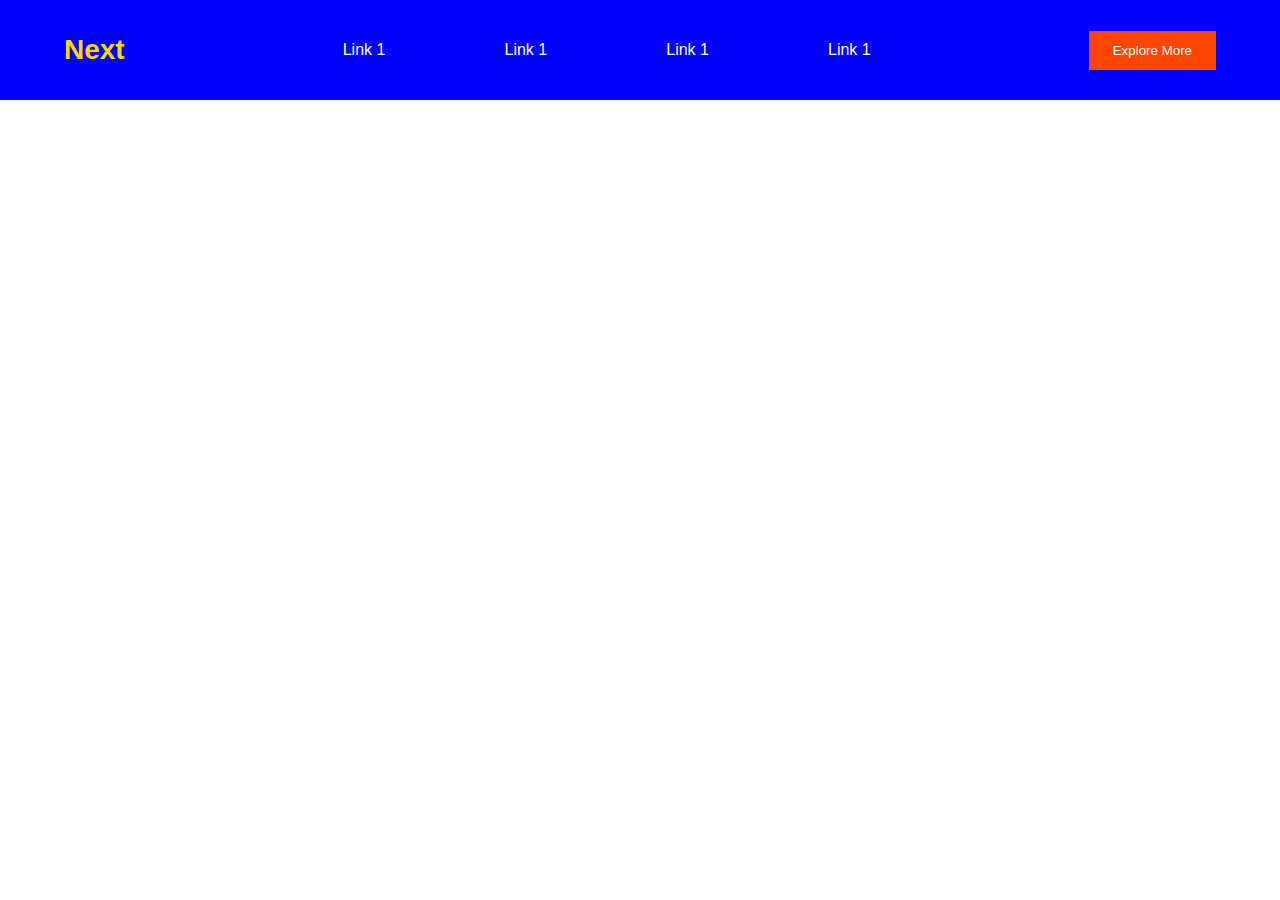
<file: index.html>
<!DOCTYPE html>
<html lang="en">
<head>
    <meta charset="UTF-8">
    <meta name="viewport" content="width=device-width, initial-scale=1.0">
    <title>Navbar</title>
    <link rel="stylesheet" href="style.css">
</head>
<body>

    <div class="navbar-container-fluid">
        <div class="navbar-container">
            <span>Next</span>

            <ul>
                <li><a href="">Link 1</a></li>
                <li><a href="">Link 1</a></li>
                <li><a href="">Link 1</a></li>
                <li><a href="">Link 1</a></li>
            </ul>

            <button>Explore More</button>
            
        </div>
    </div>
    
</body>
</html>
</file>
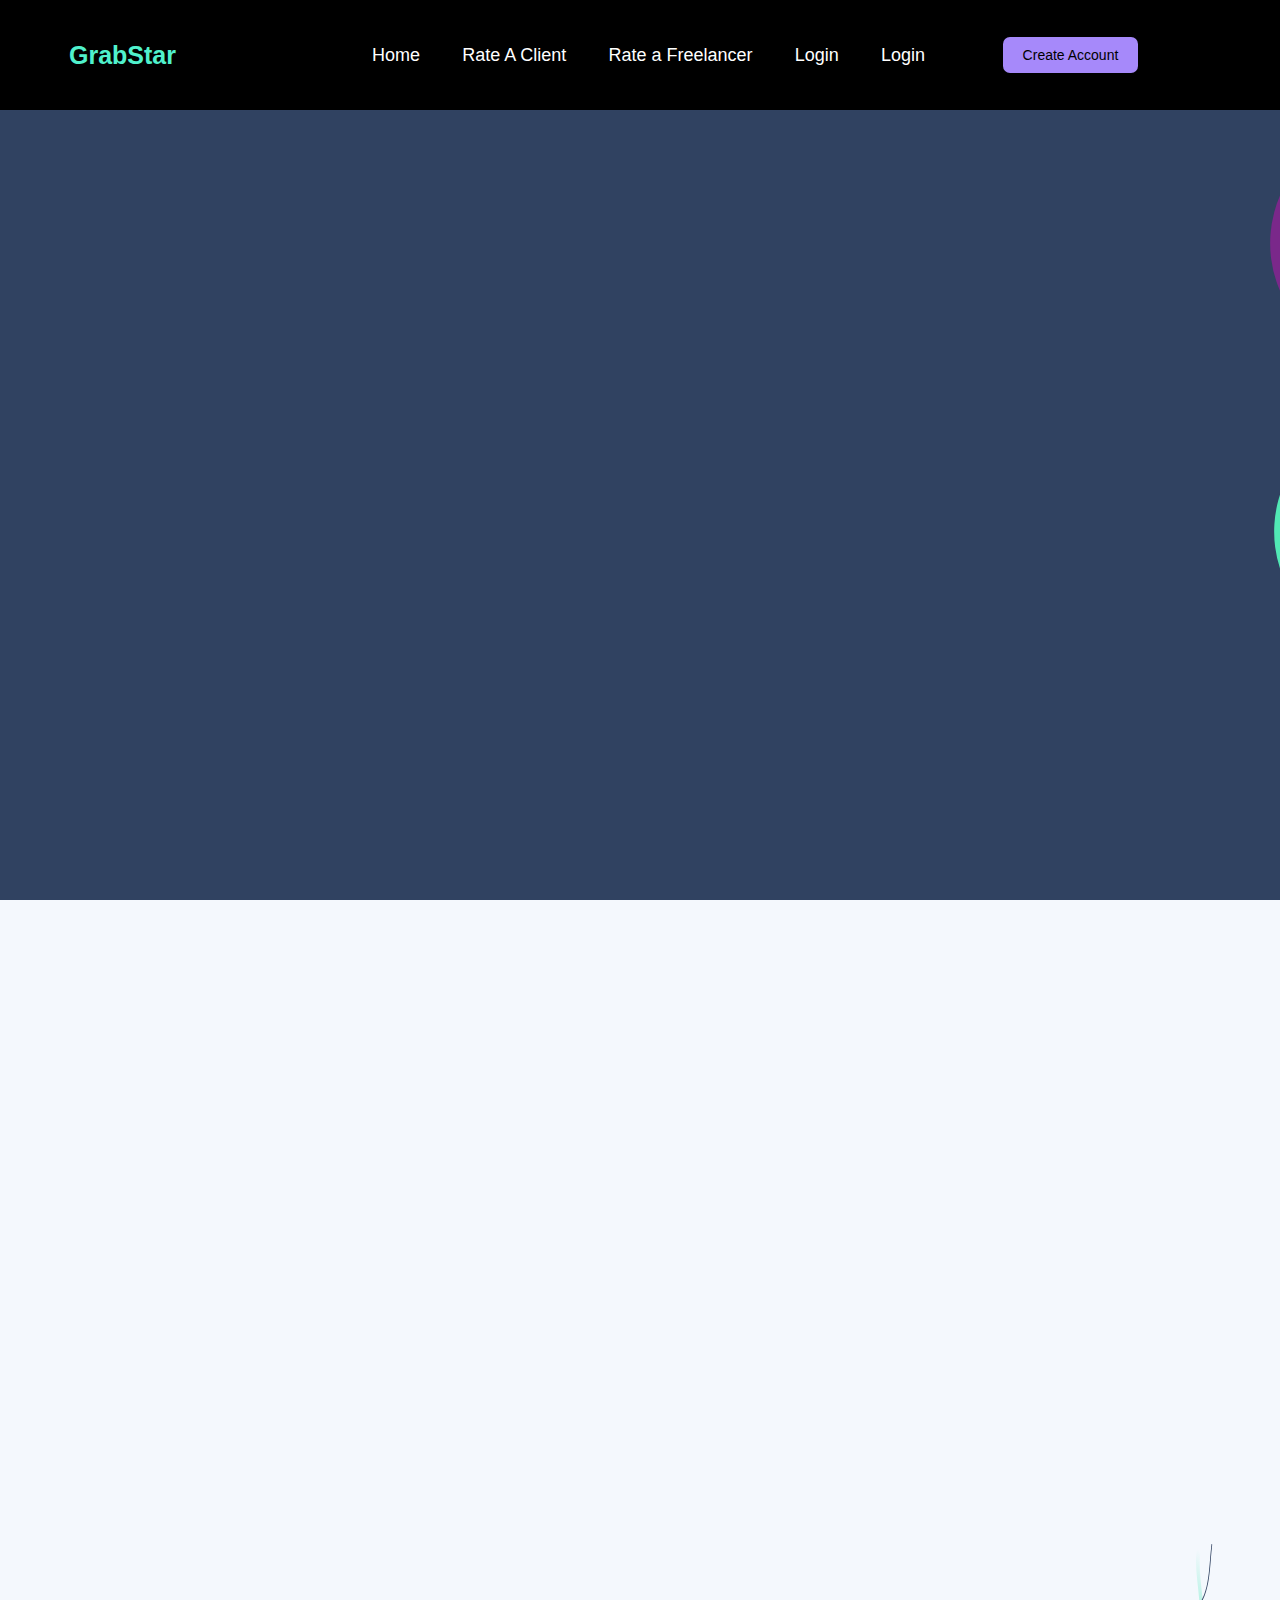
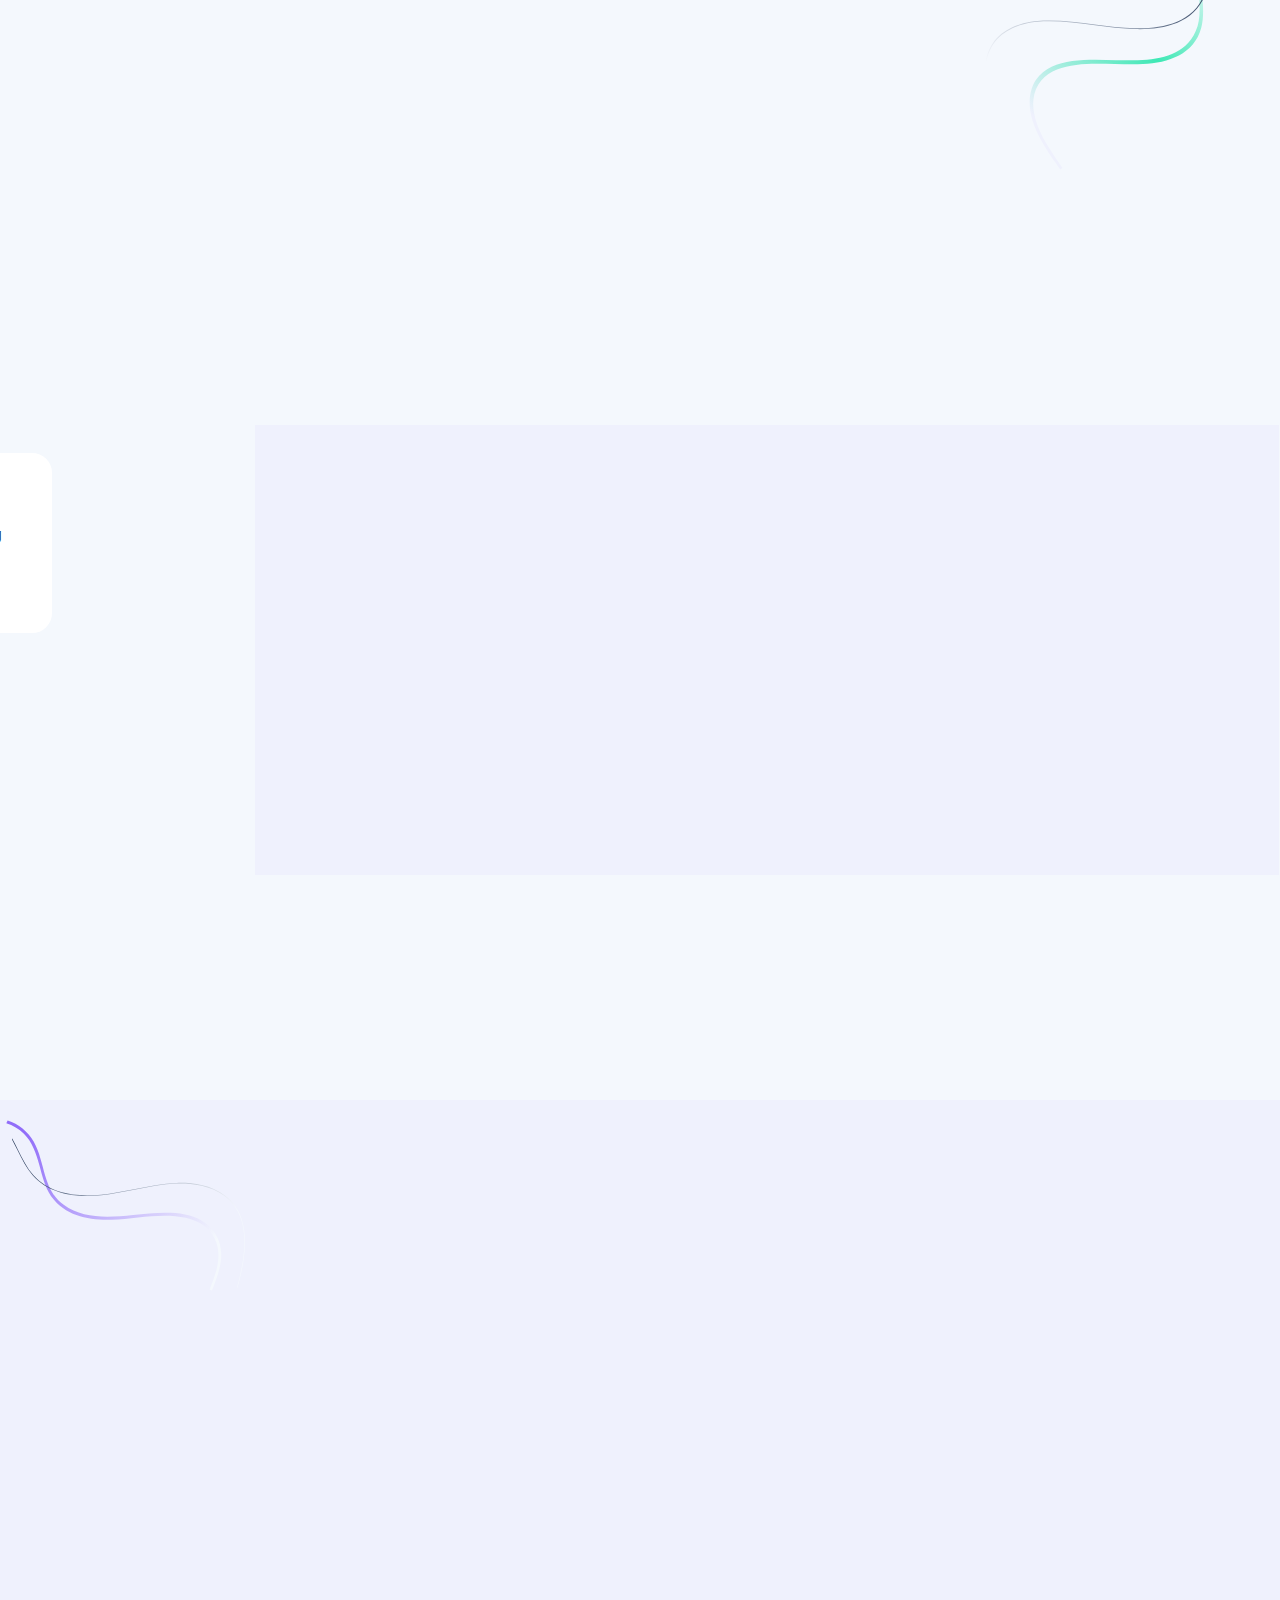
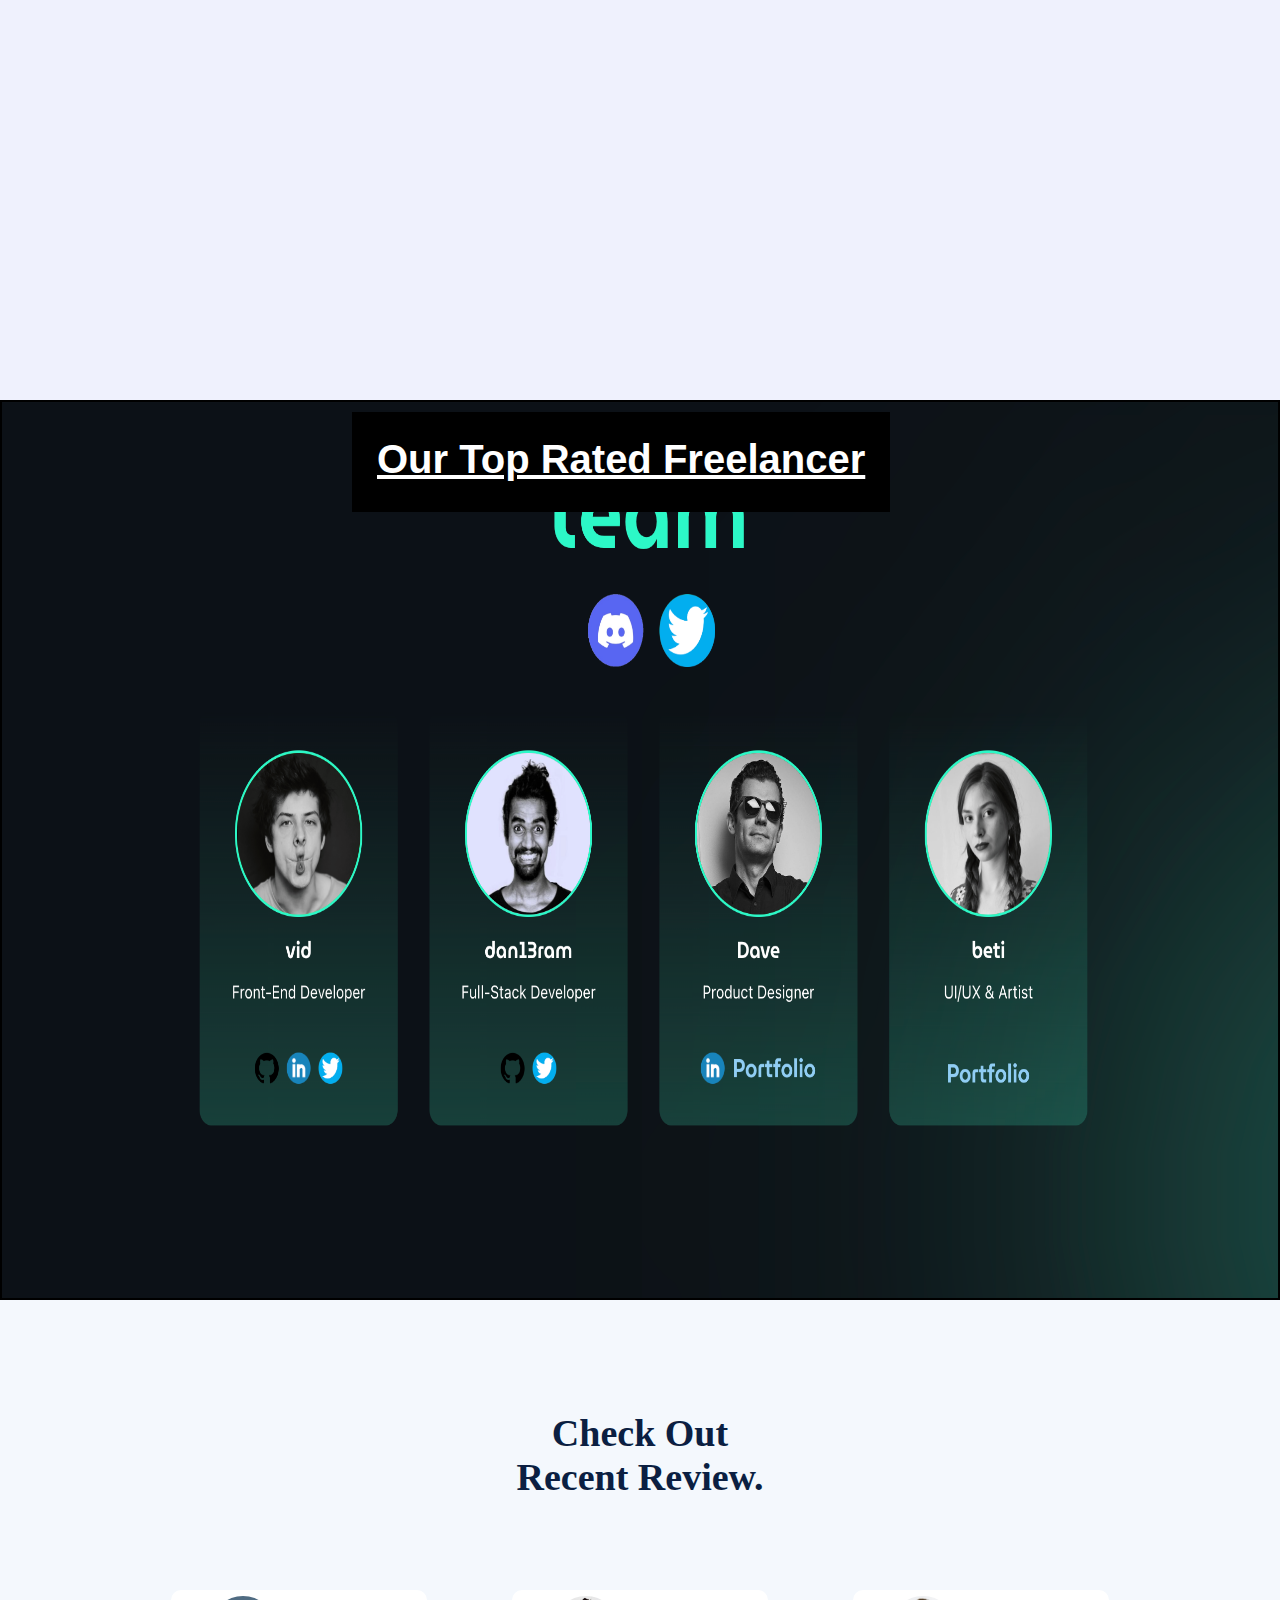
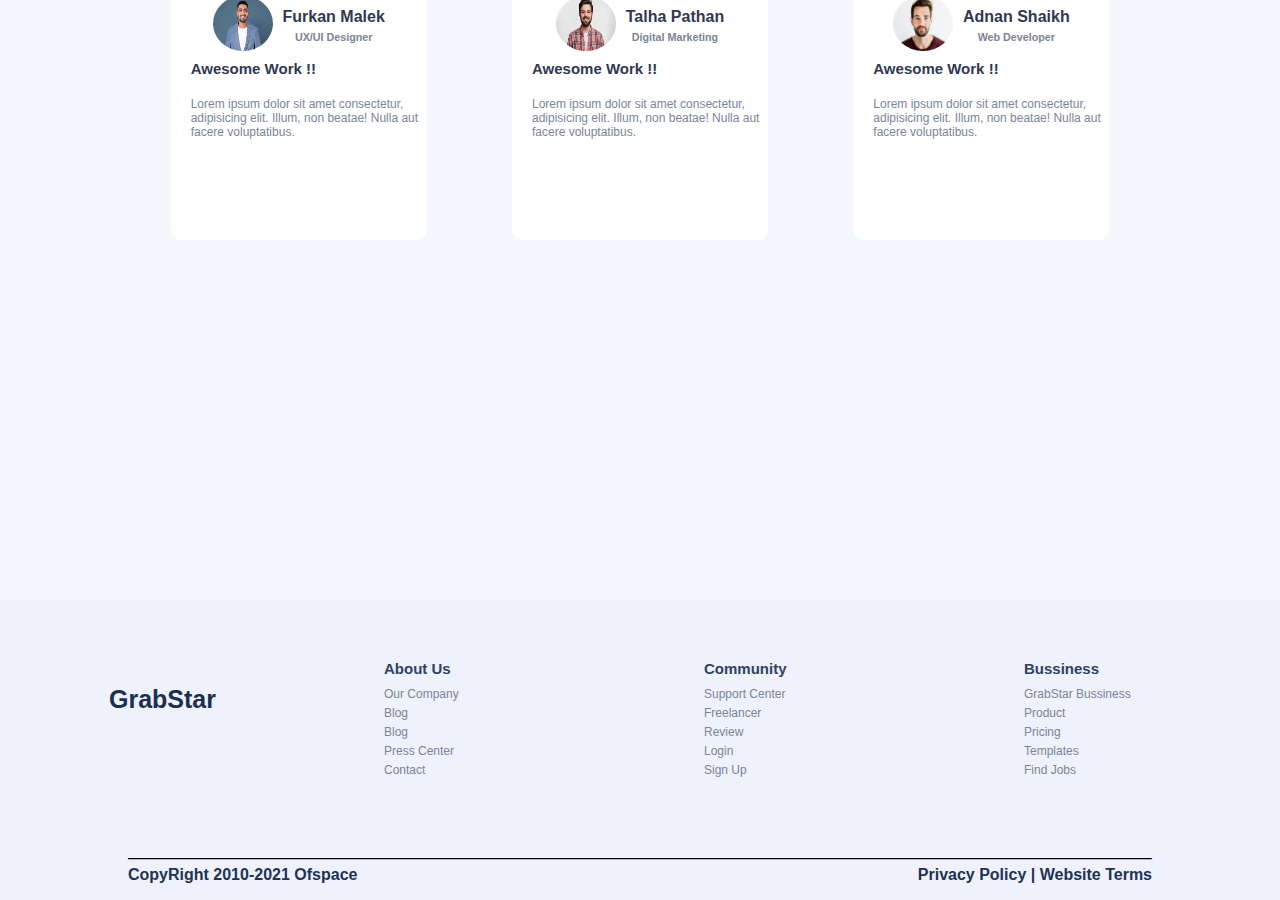
<file: 04.html>
<!DOCTYPE html>
<html lang="en">

<head>
  <meta charset="UTF-8" />
  <meta name="viewport" content="width=device-width, initial-scale=1.0" />
  <title>Document</title>
  <link rel="stylesheet" href="https://cdnjs.cloudflare.com/ajax/libs/font-awesome/6.5.2/css/all.min.css"
    integrity="sha512-SnH5WK+bZxgPHs44uWIX+LLJAJ9/2PkPKZ5QiAj6Ta86w+fsb2TkcmfRyVX3pBnMFcV7oQPJkl9QevSCWr3W6A=="
    crossorigin="anonymous" referrerpolicy="no-referrer" />
  <link rel="stylesheet" href="pr11.css" />
</head>
<body>
  <div class="main-container">
    <!-- Navbar section  -->
    <nav class="navbar">
      <div class="nav-container">
        <div class="logo">
          <i class="fa-regular fa-star" style="color: #50f1cc"></i>
          <span>GrabStar</span>
        </div>
        <div class="right-nav">
          <ul class="menu">
            <li><a href="#hero-section">Home</a></li>
            <li><a href="#second-section">Rate A Client</a></li>
            <li><a href="#third-section">Rate a Freelancer</a></li>
            <li><a href="#fourth-section">Login</a></li>
            <li><a href="#fifth-section">Login</a></li>

          </ul>
          <button>Create Account</button>
        </div>
      </div>
    </nav>
  


    <div class="hero-section" id="hero-section">
      <div class="left-sec">
        <h1>90% Clients Hire Freelancer With Better Reviews</h1>
        <div class="button">
          <button>Create Profile</button>
        </div>
      </div>
      <div class="right-sec">
        <img src="heroimage-removebg-preview.png" />
        <div class="div1"></div>
        <div class="div2"></div>
      </div>
    </div>


  </div>


  
  <!-- second section  -->
  <div class="second-section" id="second-section">
    <img class="img2" src="line2.svg" srcset="">
    <div class="left-section">
      <img src="man.avif" alt="" srcset="" />
    </div>
    <div class="right-section">
      <div class="heading">
        <h1>Our Amazing Features HelpFull For Your Bussiness</h1>
      </div>
      <div class="middle-text">
        <div class="lt">
          <h5>Collect Review</h5>
          <span>Lorem ipsum dolor sit amet consectetur adipisicing elit. Rerum,
            amet!</span>
        </div>
        <div class="rt">
          <h5>Top Rated Freelancer</h5>
          <span>Lorem ipsum dolor sit amet consectetur adipisicing elit. Beatae,
            ab!</span>

        </div>
      </div>
      <div class="last-text">
        <div class="lt2">
          <h5>Top Projects</h5>
          <span>Lorem ipsum dolor sit amet consectetur adipisicing elit. Rerum,
            amet!</span>
        </div>
        <div class="rt2">
          <h5>Create A Portfolio</h5>
          <span>Lorem ipsum dolor sit amet consectetur adipisicing elit. Beatae,
            ab!</span>

        </div>
      </div>
    </div>
  </div>


  <!-- third section  -->
  <div class="third-section" id="third-section">
    <div class="logo-dot">
      <img src="dots.png" alt="" srcset="" />
    </div>
    <div class="color-container"></div>
    <div class="information-section">
      <div class="info1">
        <div class="data-section1">
          <h2>Explore the<br> Marketplace</h2>
          <span> We make it easy to work with professional,<br>
            creative experts from around the world</span>
        </div>
        <div class="data-section2">
          <div class="pencil"><i class="fa-solid fa-pen-ruler" style="color: #1f2d4f;"></i></div>
          <h4>Graphic Design</h4>
          <p>12,437 Jobs</p>

        </div>
        <div class="data-section3">
          <div class="pencil"><i class="fa-solid fa-rocket" style="color: #1f2d4f;"></i></div>
          <h4>Digital Marketing</h4>
          <p>7234 Jobs</p>
        </div>
        <div class="data-section4">
          <div class="pencil"><i class="fa-solid fa-pen" style="color: #1f2d4f;"></i></div>
          <h4>Content Wrinting</h4>
          <p>8231 Jobs</p>
        </div>
      </div>
      <div class="info2">
        <div class="data-section5">
          <div class="box5">
            <div class="pencil"><i class="fa-solid fa-pen" style="color: #1f2d4f;"></i></div>
            <h4>Content Wrinting</h4>
            <p>8231 Jobs</p>
          </div>
        </div>
        <div class="data-section6">
          <div class="pencil"><i class="fa-solid fa-pen" style="color: #1f2d4f;"></i></div>
          <h4>Content Wrinting</h4>
          <p>8231 Jobs</p>
        </div>
        <div class="data-section7">
          <div class="pencil"><i class="fa-solid fa-pen" style="color: #1f2d4f;"></i></div>
          <h4>Content Wrinting</h4>
          <p>8231 Jobs</p>
        </div>
        <div class="data-section8">
          <div class="pencil1">
            <h3>50+</h4><span>Categerios</span>
          </div>
          <p>You can Explor Now</p>
          <i class="fa-solid fa-arrow-right-long" style="color: #63E6BE;"></i>
        </div>
      </div>
    </div>
  </div>


  <!-- job portal section  -->
  <div class="job-portal" id="fourth-section">
    <img class="img1" src="line.svg" alt="">
    <div class="job-brief">
      <div class="brief">
        <h1>Collect Reviews From Your Existing Clients.</h1>
        <p>Lorem ipsum dolor sit amet consectetur adipisicing elit. Dignissimos quod est ad optio accusamus perspiciatis
          commodi consequatur sunt nesciunt repellat ullam voluptate, quis ea porro.</p>
        <button>How It Works</button>
      </div>
    </div>
    <div class="job-img">
      <div class="dta">
        <div class="div4">
        </div>
        <img src="Job-removebg-preview.png" alt="" srcset="">
      </div>
    </div>
  </div>

  <!-- forth section  -->
  <div class="forth-section" id="fifth-section">
    <img src="team.png" alt="" srcset="">
    <div class="text4">
      <h1>Our Top Rated Freelancer</h1>
    </div>
    <!-- <div class="left-section4">
      <img src="four.png" alt="" srcset="">
    </div>
    <div class="right-section4"></div> -->
  </div>


  <!-- fifth section  -->
  <div class="fifth-section" id="sixth-section">
    <!-- <div class="line-img5">
      <img src="line.svg" alt="">
    </div> -->
    <div class="information-section5">
      <div class="heading5">
        <span>Check Out</span>
        <span>Recent Review.</span>
      </div>
      <div class="review-section5">
        <div class="review1">
          <div class="top-part">
            <div class="logo-img5">
              <img src="review1.avif" alt="" srcset="">
            </div>
            <span>
              <h4>Furkan Malek</h4>
              <h6>UX/UI Designer</h6>
            </span>
          </div>
          <div class="bottom-part">
            <h6>Awesome Work !!</h6>
            <p>Lorem ipsum dolor sit amet consectetur, adipisicing elit. Illum, non beatae! Nulla aut facere
              voluptatibus.</p>
            <div class="stars">
              <i class="fa-regular fa-star" style="color: #63E6BE;"></i>
              <i class="fa-regular fa-star" style="color: #63E6BE;"></i>
              <i class="fa-regular fa-star" style="color: #63E6BE;"></i>
              <i class="fa-regular fa-star" style="color: #63E6BE;"></i>
              <i class="fa-regular fa-star" style="color: #63E6BE;"></i>
            </div>
          </div>
        </div>
        <div class="review2">
          <div class="top-part">
            <div class="logo-img5">
              <img src="review2.avif" alt="" srcset="">
            </div>
            <span>
              <h4>Talha Pathan</h4>
              <h6>Digital Marketing</h6>
            </span>
          </div>
          <div class="bottom-part">
            <h6>Awesome Work !!</h6>
            <p>Lorem ipsum dolor sit amet consectetur, adipisicing elit. Illum, non beatae! Nulla aut facere
              voluptatibus.</p>
            <div class="stars">
              <i class="fa-regular fa-star" style="color: #63E6BE;"></i>
              <i class="fa-regular fa-star" style="color: #63E6BE;"></i>
              <i class="fa-regular fa-star" style="color: #63E6BE;"></i>
              <i class="fa-regular fa-star" style="color: #63E6BE;"></i>
              <i class="fa-regular fa-star" style="color: #63E6BE;"></i>
            </div>
          </div>
        </div>
        <div class="review3">
          <div class="top-part">
            <div class="logo-img5">
              <img src="review3.avif" alt="" srcset="">
            </div>
            <span>
              <h4>Adnan Shaikh</h4>
              <h6>Web Developer</h6>
            </span>
          </div>
          <div class="bottom-part">
            <h6>Awesome Work !!</h6>
            <p>Lorem ipsum dolor sit amet consectetur, adipisicing elit. Illum, non beatae! Nulla aut facere
              voluptatibus.</p>
            <div class="stars">
              <i class="fa-regular fa-star" style="color: #63E6BE;"></i>
              <i class="fa-regular fa-star" style="color: #63E6BE;"></i>
              <i class="fa-regular fa-star" style="color: #63E6BE;"></i>
              <i class="fa-regular fa-star" style="color: #63E6BE;"></i>
              <i class="fa-regular fa-star" style="color: #63E6BE;"></i>
            </div>
          </div>
        </div>
      </div>
    </div>
  </div>
  <!-- footer section  -->
  <footer>
    <div class="row" id="seventh-section">
      <div class="logos">
        <div class="logof">
          <i class="fa-regular fa-star" style="color: #1B3051;"></i>
          <h2>GrabStar</h2>
        </div>
        <div class="logof2">
          <i class="fa-brands fa-instagram"></i>
          <i class="fa-brands fa-facebook"></i>
          <i class="fa-brands fa-twitter"></i>
        </div>
      </div>
      <div class="About">
        <h4>About Us</h4>
        <ul>
          <li>Our Company</li>
          <li>Blog</li>
          <li>Blog</li>
          <li>Press Center</li>
          <li>Contact</li>

        </ul>
      </div>
      <div class="Community">
        <h4>Community</h4>
        <ul>
          <li>Support Center</li>
          <li>Freelancer</li>
          <li>Review</li>
          <li>Login</li>
          <li>Sign Up</li>
        </ul>
      </div>
      <div class="Bussiness">
        <h4>Bussiness</h4>
        <ul>
          <li>GrabStar Bussiness</li>
          <li>Product</li>
          <li>Pricing</li>
          <li>Templates</li>
          <li>Find Jobs</li>
        </ul>
      </div>
      <div class="line">
        <p>
          ___________________________________________________________________________________________________________________
        </p>
      </div>
      <div class="CopyRight">
        <h4>CopyRight 2010-2021 Ofspace</h4>
        <h4>Privacy Policy | Website Terms</h4>
      </div>
    </div>
  </footer>
</body>
</html>
</file>
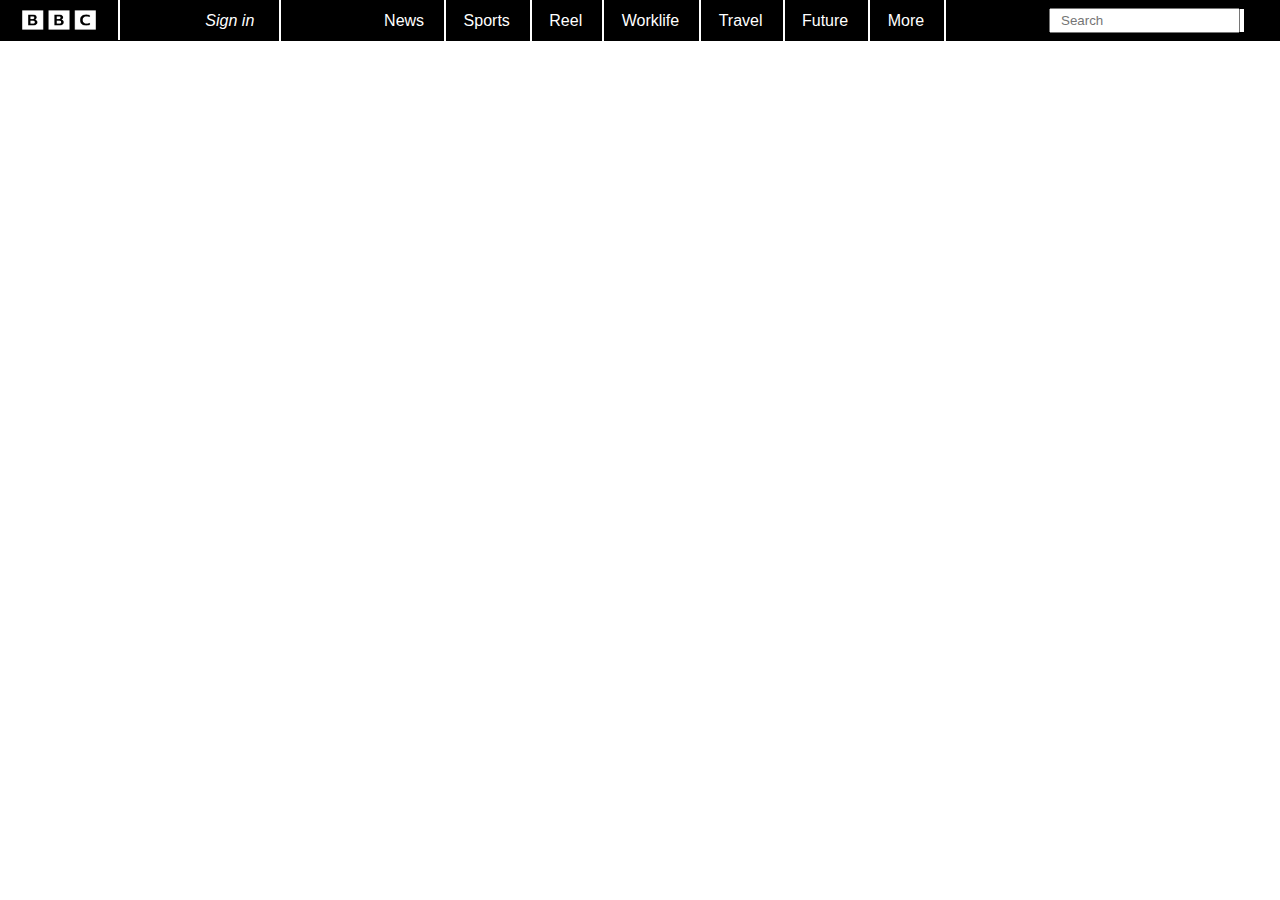
<file: 1.html>
<!DOCTYPE html>
<html lang="en">
  <head>
    <meta charset="UTF-8" />
    <meta name="viewport" content="width=device-width, initial-scale=1.0" />
    <title>Document</title>
    <link
      rel="stylesheet"
      href="https://cdnjs.cloudflare.com/ajax/libs/font-awesome/6.5.2/css/all.min.css"
      integrity="sha512-SnH5WK+bZxgPHs44uWIX+LLJAJ9/2PkPKZ5QiAj6Ta86w+fsb2TkcmfRyVX3pBnMFcV7oQPJkl9QevSCWr3W6A=="
      crossorigin="anonymous"
      referrerpolicy="no-referrer"
    />
    <link rel="stylesheet" href="1.css" />
  </head>
  <body>
    <div class="navbar-container">
      <img src="BBC-Symbol.png" alt="logo" srcset="" />

      <i class="fa-solid fa-circle-user"><span>Sign in</span></i>

      <ul>
        <li><a class="one">News</a></li>
        <li><a>Sports</a></li>
        <li><a>Reel</a></li>
        <li><a>Worklife</a></li>
        <li><a>Travel</a></li>
        <li><a>Future</a></li>
        <li><a>More</a></li>
      </ul>
      <span>
        <input type="text" placeholder="Search">
        <i class="fa-solid fa-magnifying-glass"></i>
      </span>
    </div>
  </body>
</html>
</file>
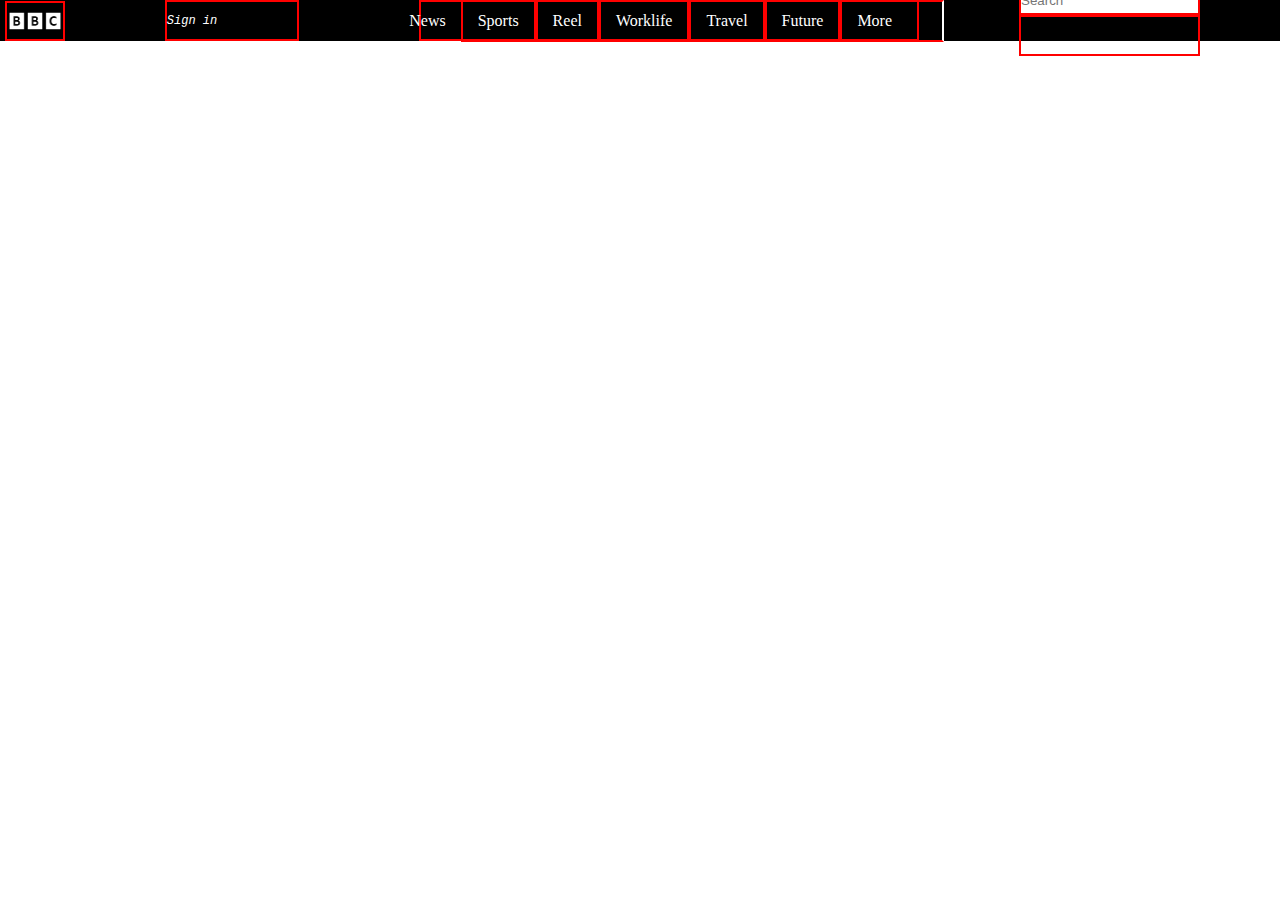
<file: bbc.html>
<!DOCTYPE html>
<html lang="en">
  <head>
    <meta charset="UTF-8" />
    <meta name="viewport" content="width=device-width, initial-scale=1.0" />
    <title>BBC</title>
    <link
      rel="stylesheet"
      href="https://cdnjs.cloudflare.com/ajax/libs/font-awesome/6.5.2/css/all.min.css"
      integrity="sha512-SnH5WK+bZxgPHs44uWIX+LLJAJ9/2PkPKZ5QiAj6Ta86w+fsb2TkcmfRyVX3pBnMFcV7oQPJkl9QevSCWr3W6A=="
      crossorigin="anonymous"
      referrerpolicy="no-referrer"
    />
    <link rel="stylesheet" href="bbc.css" />
  </head>
  <body>


    <div class="navbar-container">
      
       
          <img src="BBC-Symbol.png" alt="logo" srcset="">
        
            <i class="fa-solid fa-circle-user"><span>Sign in</span></i>
    
          <ul>
            <li>News</li>
            <li>Sports</li>
            <li>Reel</li>
            <li>Worklife</li>
            <li>Travel</li>
            <li>Future</li>
            <li>More</li>
          </ul>
          <span>
          <input type="text" placeholder="Search">
          <i class="fa-solid fa-magnifying-glass"></i>
          </span>
    
    </div>

  </body>
</html>
</file>
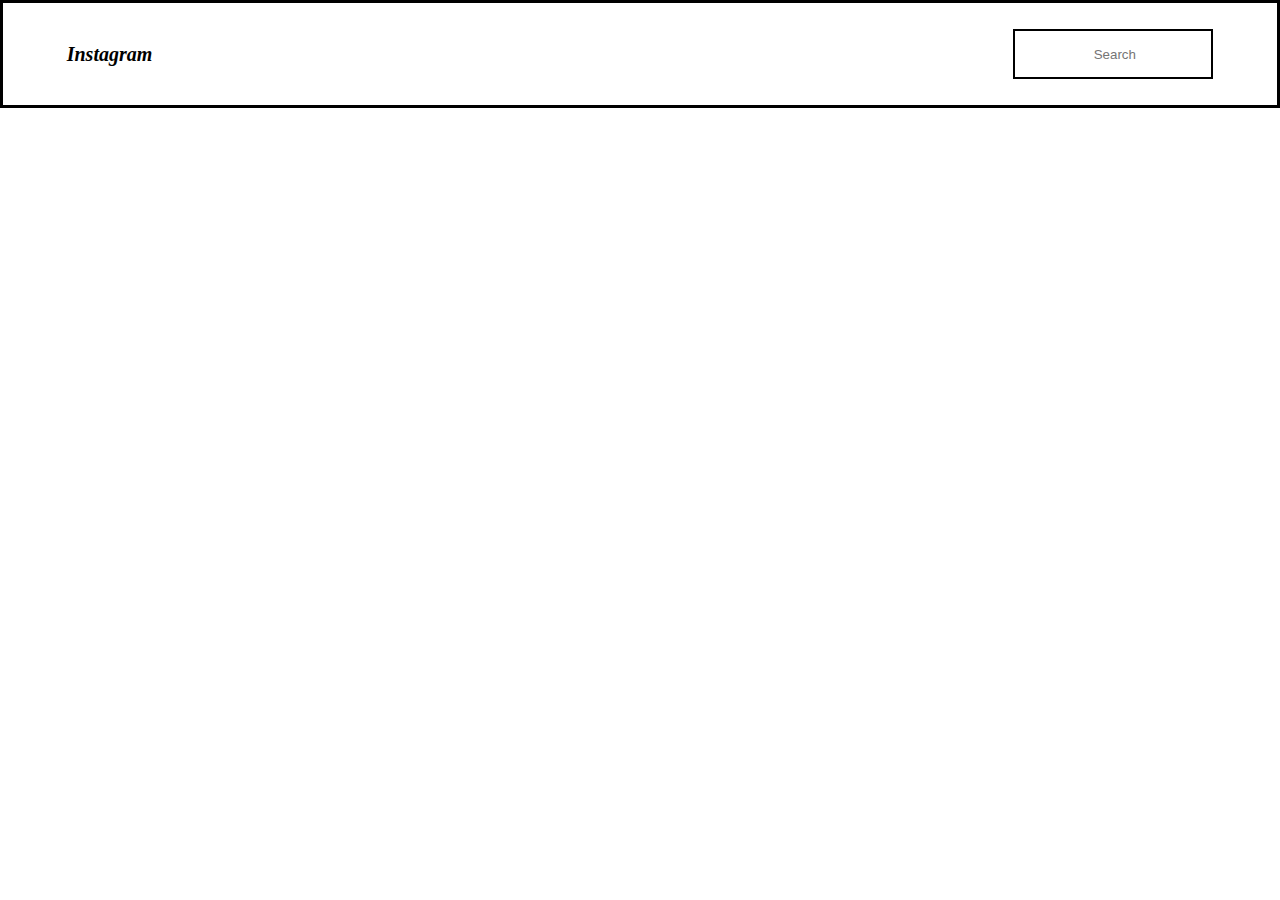
<file: insta.html>
<!DOCTYPE html>
<html lang="en">
<head>
    <meta charset="UTF-8">
    <meta name="viewport" content="width=device-width, initial-scale=1.0">
    <title>Document</title>
    <link
    rel="stylesheet"
    href="https://cdnjs.cloudflare.com/ajax/libs/font-awesome/6.5.2/css/all.min.css"
    integrity="sha512-SnH5WK+bZxgPHs44uWIX+LLJAJ9/2PkPKZ5QiAj6Ta86w+fsb2TkcmfRyVX3pBnMFcV7oQPJkl9QevSCWr3W6A=="
    crossorigin="anonymous"
    referrerpolicy="no-referrer"
    />
    <link rel="stylesheet" href="is.css">
</head>
<body>
    <div class="main-con">
        <div class="small-con">
            <h4>Instagram   </h4>
            <div class="searchpanel">
            
                <i class="fa-solid fa-magnifying-glass"></i>
                <input type="search" placeholder="Search">

            
            </div>
        </div>
    </div>
</body>
</html>
</file>
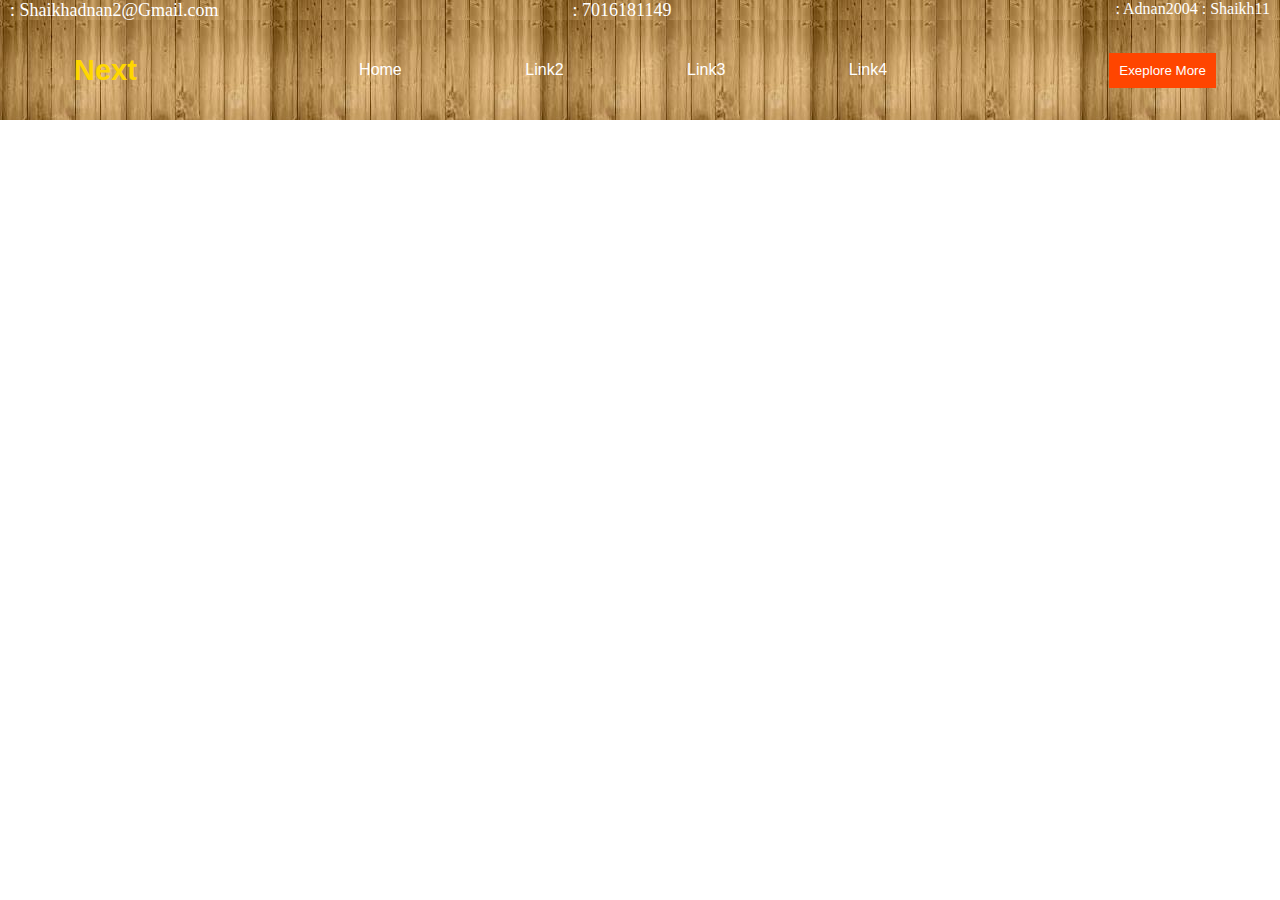
<file: nav.html>
<!DOCTYPE html>
<html lang="en">
  <head>
    <meta charset="UTF-8" />
    <meta name="viewport" content="width=device-width, initial-scale=1.0" />
    <title>nav Prc</title>
    <link
      rel="stylesheet"
      href="https://cdnjs.cloudflare.com/ajax/libs/font-awesome/6.5.2/css/all.min.css"
      integrity="sha512-SnH5WK+bZxgPHs44uWIX+LLJAJ9/2PkPKZ5QiAj6Ta86w+fsb2TkcmfRyVX3pBnMFcV7oQPJkl9QevSCWr3W6A=="
      crossorigin="anonymous"
      referrerpolicy="no-referrer"
    />
    <link rel="stylesheet" href="nav.css" />
  </head>
  <body>
    <div class="nav-top">
      <div class="nav-top-contain">
        <span class="one"
          ><i class="fa-solid fa-envelope"></i> : Shaikhadnan2@Gmail.com</span
        >
        <span id="two"><i class="fa-solid fa-phone"></i> : 7016181149</span>
        <div class="logo">
            <p>
          <a href="https://www.instagram.com" target="_blank"
            ><i class="fa-brands fa-instagram"></i> : Adnan2004</a
          >
          <a href="https://www.facebook.com" target="_blank"
            ><i class="fa-brands fa-facebook"></i> : Shaikh11</a
          >
          </p>
        </div>
      </div>
    </div>

    <div class="navbar-containaer-fluied">
      <div class="navbar-containaer">
        <span>Next</span>

        <ul>
          <li><a href="">Home</a></li>
          <li><a href="">link2</a></li>
          <li><a href="">link3</a></li>
          <li><a href="">link4</a></li>
        </ul>
        <button>Exeplore More</button>
      </div>
    </div>
  </body>
</html>
</file>
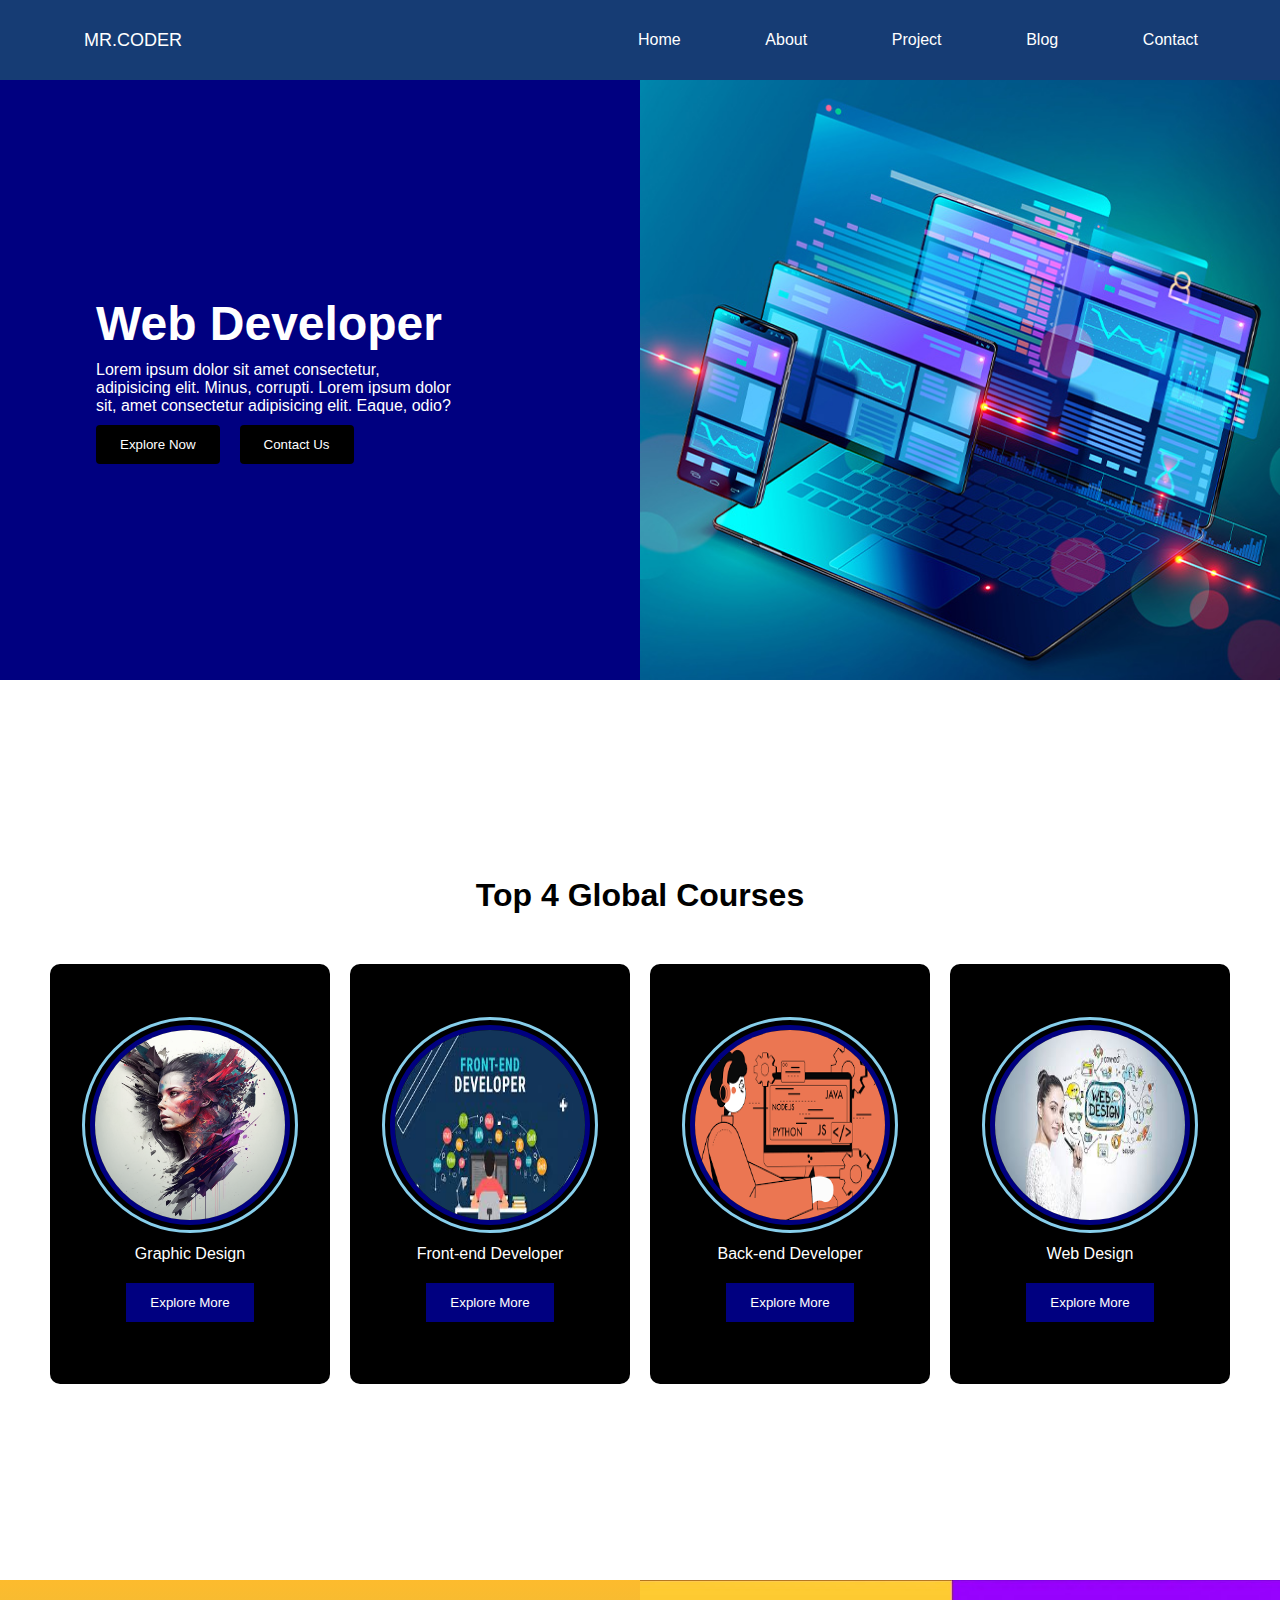
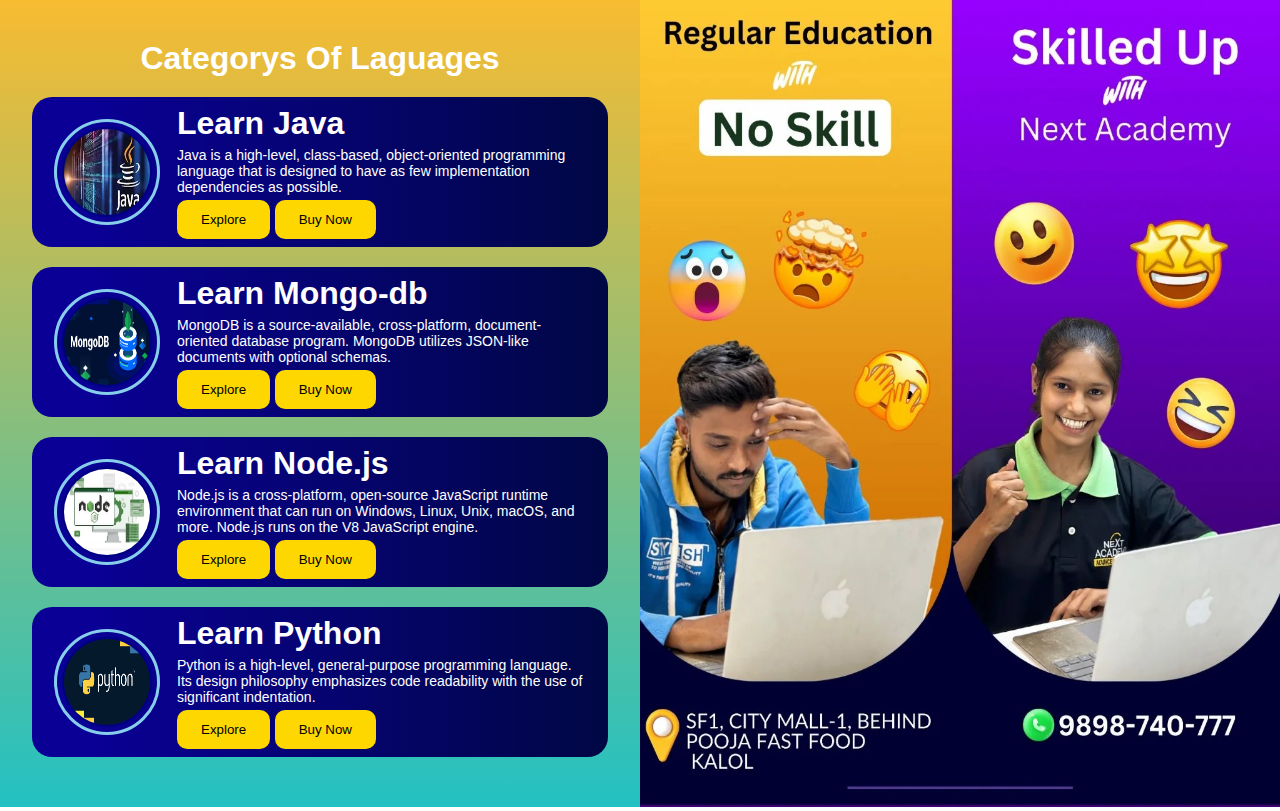
<file: pr3.html>
<!DOCTYPE html>
<html lang="en">
  <head>
    <meta charset="UTF-8" />
    <meta name="viewport" content="width=device-width, initial-scale=1.0" />
    <title>Pr3</title>
    <link
      rel="stylesheet"
      href="https://cdnjs.cloudflare.com/ajax/libs/font-awesome/6.5.2/css/all.min.css"
      integrity="sha512-SnH5WK+bZxgPHs44uWIX+LLJAJ9/2PkPKZ5QiAj6Ta86w+fsb2TkcmfRyVX3pBnMFcV7oQPJkl9QevSCWr3W6A=="
      crossorigin="anonymous"
      referrerpolicy="no-referrer"
    />
    <link rel="stylesheet" href="pr3.css" />
  </head>
  <body>
    <nav class="navbar">
      <div class="navdiv">
        <div class="logo">
          <span>MR.CODER</span>
        </div>
        <div class="navlinks">
          <ul class="menu">
            <li><a href="#">Home</a></li>
            <li><a href="#">About</a></li>
            <li><a href="#">Project</a></li>
            <li><a href="#">Blog</a></li>
            <li><a href="#">Contact</a></li>
          </ul>
        </div>
      </div>
    </nav>
    <section class="main">
      <div class="left-container">
        <div class="left-content">
          <h1>Web Developer</h1>
          <p>
            Lorem ipsum dolor sit amet consectetur, adipisicing elit. Minus,
            corrupti. Lorem ipsum dolor sit, amet consectetur adipisicing elit.
            Eaque, odio?
          </p>
          <div class="left-content-buttons">
            <button>Explore Now</button>
            <button>Contact Us</button>
          </div>
        </div>
      </div>
      <div class="right-container">
        <div class="right-content"></div>
      </div>
    </section>

    <section class="courses-section">
      <h1>Top 4 Global Courses</h1>

      <div class="card-container">
        <!-- card-item -->
        <div class="card-item">
          <img src="gd.png" alt="" />
          <span>Graphic Design</span>
          <button>Explore More</button>
        </div>

        <!-- card-item -->
        <div class="card-item">
          <img src="front.jpeg" alt="" />
          <span>Front-end Developer</span>
          <button>Explore More</button>
        </div>

        <!-- card-item -->
        <div class="card-item">
          <img src="back.png" alt="" />
          <span>Back-end Developer</span>
          <button>Explore More</button>
        </div>

        <!-- card-item -->
        <div class="card-item">
          <img src="webd.jpeg" alt="" />
          <span>Web Design</span>
          <button>Explore More</button>
        </div>
      </div>
    </section>
    <section class="Infromation-section">
      <div class="left-information">
        <h1 class="heading">Categorys Of Laguages</h1>
        <div class="firstbox">
          <div class="left-img">
            <img src="java.jpeg" alt="" srcset="" />
          </div>
          <div class="right-info">
            <h1>Learn Java</h1>
            <span>
              Java is a high-level, class-based, object-oriented programming
              language that is designed to have as few implementation
              dependencies as possible.
            </span>
            <div class="buttons">
              <button>Explore</button>
              <button>Buy Now</button>
            </div>
          </div>
        </div>
        <div class="firstbox">
          <div class="left-img">
            <img src="mongo.png" alt="" srcset="" />
          </div>
          <div class="right-info">
            <h1>Learn Mongo-db</h1>
            <span>
              MongoDB is a source-available, cross-platform, document-oriented
              database program. MongoDB utilizes JSON-like documents with
              optional schemas.
            </span>
            <div class="buttons">
              <button>Explore</button>
              <button>Buy Now</button>
            </div>
          </div>
        </div>
        <div class="firstbox">
          <div class="left-img">
            <img src="node.jpeg" alt="" srcset="" />
          </div>
          <div class="right-info">
            <h1>Learn Node.js</h1>
            <span>
              Node.js is a cross-platform, open-source JavaScript runtime
              environment that can run on Windows, Linux, Unix, macOS, and more.
              Node.js runs on the V8 JavaScript engine.
            </span>
            <div class="buttons">
              <button>Explore</button>
              <button>Buy Now</button>
            </div>
          </div>
        </div>
        <div class="firstbox">
          <div class="left-img">
            <img src="python.webp" alt="" srcset="" />
          </div>
          <div class="right-info">
            <h1>Learn Python</h1>
            <span>
              Python is a high-level, general-purpose programming language. Its
              design philosophy emphasizes code readability with the use of
              significant indentation.
            </span>
            <div class="buttons">
              <button>Explore</button>
              <button>Buy Now</button>
            </div>
          </div>
        </div>
     
        
        </div>
      </div>

      <div class="right-information">
        <img src="next.jpg" alt="" srcset="">
      </div>
    </section>
  </body>
</html>
</file>
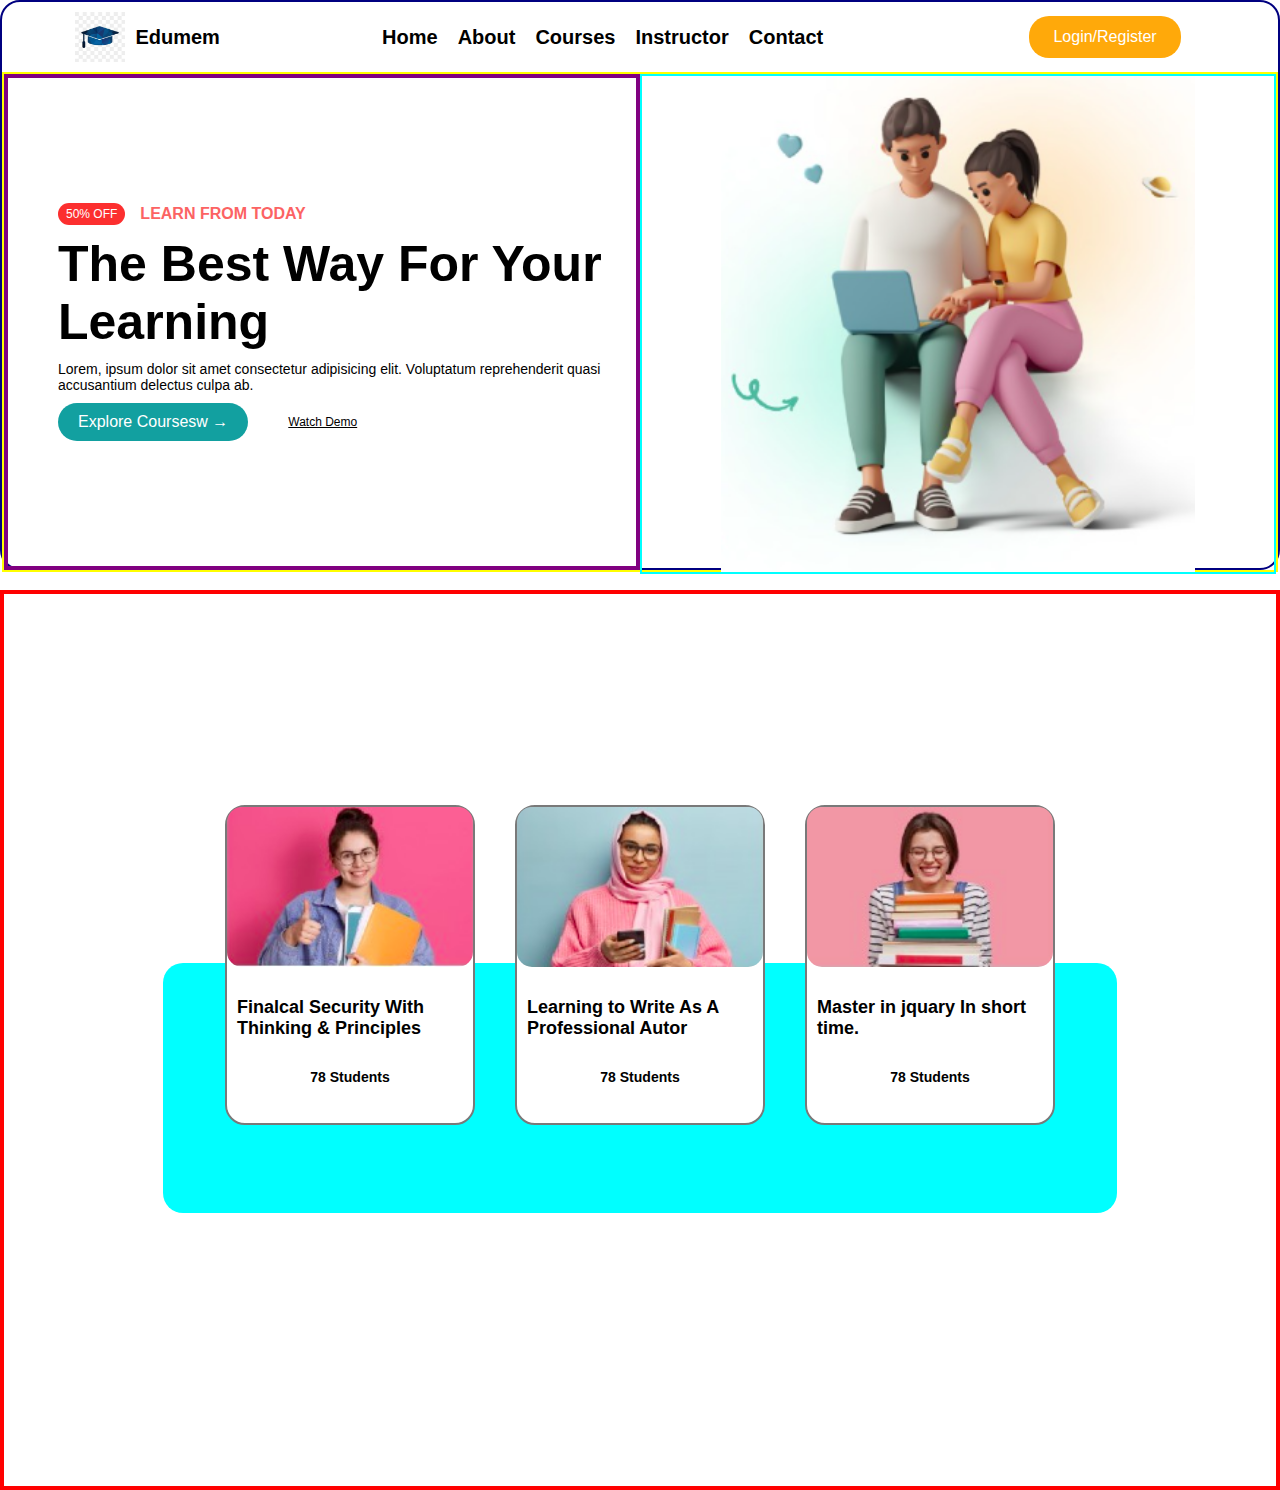
<file: pr4.html>
<!DOCTYPE html>
<html lang="en">

<head>
  <meta charset="UTF-8" />
  <meta name="viewport" content="width=device-width, initial-scale=1.0" />
  <title>Edumem</title>
  <link rel="stylesheet" href="https://cdnjs.cloudflare.com/ajax/libs/font-awesome/6.5.2/css/all.min.css"
    integrity="sha512-SnH5WK+bZxgPHs44uWIX+LLJAJ9/2PkPKZ5QiAj6Ta86w+fsb2TkcmfRyVX3pBnMFcV7oQPJkl9QevSCWr3W6A=="
    crossorigin="anonymous" referrerpolicy="no-referrer" />
  <link rel="stylesheet" href="pr4.css" />
</head>

<body>
  <div class="container">
    <!-- nav bar section  -->
    <nav class="nav-bar">
      <div class="logo">
        <img src="logo.jpg" alt="logo" srcset="" />
        <span>Edumem</span>
      </div>

      <!-- navbar  links buttons -->

      <ul class="nav-links">
        <li><a href="#">Home</a></li>
        <li><a href="#">About</a></li>
        <li><a href="#">Courses</a></li>
        <li><a href="#">Instructor</a></li>
        <li><a href="#">Contact</a></li>
      </ul>

      <!-- navbar icos  -->

      <div class="icons">
        <i class="fa-solid fa-magnifying-glass"></i>
        <i class="fa-regular fa-bell"></i>
      </div>

      <!-- nav bar button  -->
      <div class="button">
        <button>Login/Register</button>
      </div>
    </nav>
    <!-- main section  -->
    <div class="main-container">
      <div class="left-text">
        <div class="left-button">
          <button class="bu2">50% OFF</button>
          <span>LEARN FROM TODAY</span>
        </div>
        <div class="heading">
          <h1>The Best Way For Your Learning</h1>
        </div>
        <div class="text">
          Lorem, ipsum dolor sit amet consectetur adipisicing elit. Voluptatum
          reprehenderit quasi accusantium delectus culpa ab.
        </div>
        <div class="left-button2">
          <button class="bu3">Explore Coursesw →</button>
          <i class="fa-solid fa-circle-play" style="color: rgba(255, 166, 0, 0.959)"></i>
          <span>Watch Demo</span>
        </div>
      </div>
      <div class="right-img">
        <img src="student.png" alt="" srcset="" />
        <i class="fa-solid fa-rocket" style="color: navy;"></i>
      </div>
    </div>
  </div>

    <!-- card section  -->
     <div class="course-container">
      <div class="color-con">
        </div>
        <div class="card">
            <img src="card1.png" alt="" srcset="" />
            <span>Finalcal Security With Thinking & Principles
            </span> 
          <div class="bottom">
            <i class="fa-solid fa-graduation-cap"></i>
            <p style="font-weight: bold;">78 Students</p>
            <div class="bot-icon">
            <i class="fa-solid fa-star" style="color: rgba(255, 166, 0, 0.959)"></i>
            <i class="fa-solid fa-star" style="color: rgba(255, 166, 0, 0.959)"></i>
            <i class="fa-solid fa-star" style="color: rgba(255, 166, 0, 0.959)"></i>
            <i class="fa-solid fa-star" style="color: rgba(255, 166, 0, 0.959)"></i>
            <i class="fa-solid fa-star" style="color: rgba(255, 166, 0, 0.959)"></i>
          </div>
          </div>
        </div>
        <div class="card">
            <img src="card2.png" alt="" srcset="">
            <span>Learning to Write As A Professional Autor</span> 
          <div class="bottom">
            <i class="fa-solid fa-graduation-cap"></i>
            <p style="font-weight: bold;">78 Students</p>
            <div class="bot-icon">
            <i class="fa-solid fa-star" style="color: rgba(255, 166, 0, 0.959)"></i>
            <i class="fa-solid fa-star" style="color: rgba(255, 166, 0, 0.959)"></i>
            <i class="fa-solid fa-star" style="color: rgba(255, 166, 0, 0.959)"></i>
            <i class="fa-solid fa-star" style="color: rgba(255, 166, 0, 0.959)"></i>
            <i class="fa-solid fa-star" style="color: rgba(255, 166, 0, 0.959)"></i>
          </div>
          </div>
        </div>
        <div class="card">
            <img src="card3.png" alt="" srcset="" />
            <span>Master in jquary In short time.
            </span> 
          <div class="bottom">
            <i class="fa-solid fa-graduation-cap"></i>
            <p style="font-weight: bold;">78 Students</p>
            <div class="bot-icon">
            <i class="fa-solid fa-star" style="color: rgba(255, 166, 0, 0.959)"></i>
            <i class="fa-solid fa-star" style="color: rgba(255, 166, 0, 0.959)"></i>
            <i class="fa-solid fa-star" style="color: rgba(255, 166, 0, 0.959)"></i>
            <i class="fa-solid fa-star" style="color: rgba(255, 166, 0, 0.959)"></i>
            <i class="fa-solid fa-star" style="color: rgba(255, 166, 0, 0.959)"></i>
          </div>
          </div>
        </div>
      
      </div>
     
  
    
  
  
</body>


</html>
</file>
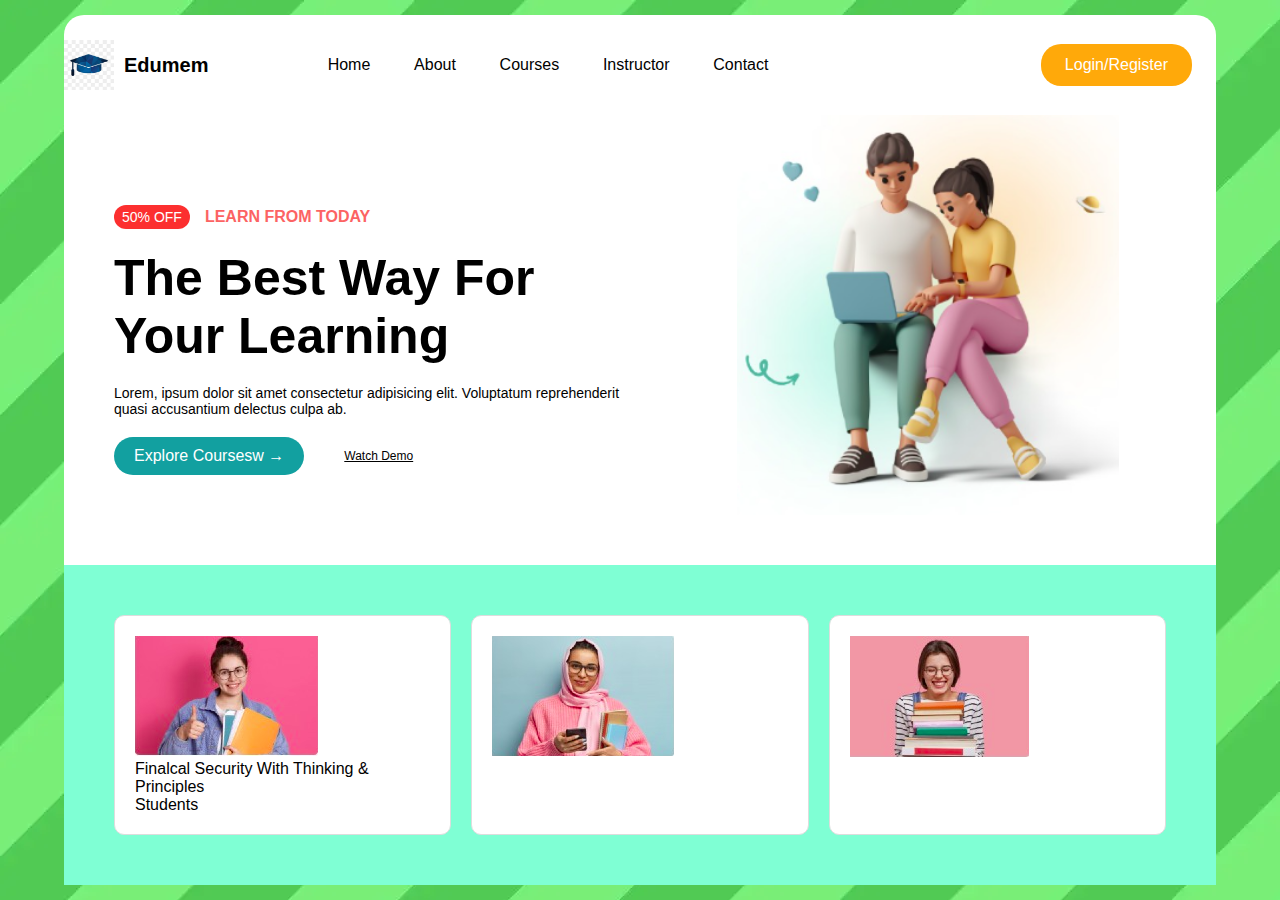
<file: pr5.html>
<!DOCTYPE html>
<html lang="en">
<head>
    <meta charset="UTF-8">
    <meta name="viewport" content="width=device-width, initial-scale=1.0">
    <title>Document</title>
    <link
      rel="stylesheet"
      href="https://cdnjs.cloudflare.com/ajax/libs/font-awesome/6.5.2/css/all.min.css"
      integrity="sha512-SnH5WK+bZxgPHs44uWIX+LLJAJ9/2PkPKZ5QiAj6Ta86w+fsb2TkcmfRyVX3pBnMFcV7oQPJkl9QevSCWr3W6A=="
      crossorigin="anonymous"
      referrerpolicy="no-referrer"
    />
    <link rel="stylesheet" href="pr5.css">
</head>
<body>
    <div class="container">
        <!-- nav bar section  -->
        <nav class="nav-bar">
          <div class="logo">
            <img src="logo.jpg" alt="logo" srcset="" />
            <span>Edumem</span>
          </div>
  
          <!-- navbar  links buttons -->
  
          <ul class="nav-links">
            <li><a href="#">Home</a></li>
            <li><a href="#">About</a></li>
            <li><a href="#">Courses</a></li>
            <li><a href="#">Instructor</a></li>
            <li><a href="#">Contact</a></li>
          </ul>
  
          <!-- navbar icos  -->
  
          <div class="icons">
            <i class="fa-solid fa-magnifying-glass"></i>
            <i class="fa-regular fa-bell"></i>
          </div>
  
          <!-- nav bar button  -->
          <div class="button">
            <button>Login/Register</button>
          </div>
        </nav>
        <!-- main section  -->
        <div class="main-container">
          <div class="left-text">
            <div class="left-button">
              <button class="bu2">50% OFF</button>
              <span>LEARN FROM TODAY</span>
            </div>
            <div class="heading">
              <h1>The Best Way For Your Learning</h1>
            </div>
            <div class="text">
              Lorem, ipsum dolor sit amet consectetur adipisicing elit. Voluptatum
              reprehenderit quasi accusantium delectus culpa ab.
            </div>
            <div class="left-button2">
              <button class="bu3">Explore Coursesw →</button>
              <i
                class="fa-solid fa-circle-play"
                style="color: rgba(255, 166, 0, 0.959)"
              ></i>
              <span>Watch Demo</span>
            </div>
          </div>
          <div class="right-img">
            <img src="student.png" alt="" srcset="" />
          </div>
        </div>
  
        <!-- card section  -->
        <div class="card-container">
          <div class="card-container1">
          <div class="card">
            <div class="img-sec">
              <img src="card1.png" alt="" srcset="" /></div>
              <span>Finalcal Security With Thinking & Principles
              </span>
  
              <div class="bottom">
              <p>Students</p>
             
              <i class="fa-solid fa-star" style="color: rgba(255, 166, 0, 0.959)"></i>
              <i class="fa-solid fa-star" style="color: rgba(255, 166, 0, 0.959)"></i>
              <i class="fa-solid fa-star" style="color: rgba(255, 166, 0, 0.959)"></i>
              <i class="fa-solid fa-star" style="color: rgba(255, 166, 0, 0.959)"></i>
              <i class="fa-solid fa-star" style="color: rgba(255, 166, 0, 0.959)"></i>
            </div>
      
          </div>
          <div class="card">
            <div class="img-sec">
              <img src="card2.png" alt="" srcset="" />
            </div>
          </div>
          <div class="card">
            <div class="img-sec">
              <img src="card3.png" alt="" srcset="" />
            </div>
          </div>
          </div>
  
      
        </div>
    
      </div>
  
</body>
</html>
</file>
<file: style.css>
* {
   
    padding: 0; margin: 0; box-sizing: border-box;
}


.navbar-container-fluid {
    width: 100%;
    background-color: blue;

    display: flex;
    justify-content: center;
}

.navbar-container {
    width: 90%;
    height: 100px;
    display: flex;
    justify-content: space-between;
    align-items: center
}

.navbar-container span {
    font-family: arial;
    font-size: 28px;
    font-weight: bolder;
    color: gold;
}

.navbar-container ul {
    display: flex;
    width: 50%;
    justify-content: space-between;
    font-family: arial;
    list-style: none;
}

.navbar-container ul li {

}

.navbar-container ul li a {
    color: white;
    text-decoration: none;
    transition: .3s linear;
    padding: 12px 24px;


}

.navbar-container ul li a:hover {
    color: rgb(0, 0, 0);
    transition: .3s linear;
    background-color: gold;
    padding: 12px 24px;

}

/* child 3 */

.navbar-container button {
    padding: 12px 24px;
    border: none;
    background-color: orangered;
    color: white;
}
</file>
<file: pr11.css>
*{
    padding: 0;
    margin: 0;
    box-sizing: border-box;
    font-family: Arial, Helvetica, sans-serif;
}

html {
    scroll-behavior: smooth;
}
.main-container{
    /* border: 4px solid yellowgreen; */
    height: 100vh;
    width: 100%;
    background-color: #304261;
    position: relative;
    overflow: hidden;

}
.gradient{
    height: 100%;
    width: 50%;
    position: absolute;
    left: 638px;
    /* border: 2px solid black; */
}



.navbar{
    /* background-color: black; */
    /* border: 2px solid black; */
    height: 110px;
    width: 100%;
    display: flex;
    justify-content: center;
    align-items: center;
    z-index: 1;

    position: fixed; 
    top: 0; 
    left: 0; 
    background-color: black;
    z-index: 111111111111111111111111111111;
}


.nav-container{
    top: 0px;
    display: flex;
    height: 110px;
    width: 90%;
    align-items: center;
    justify-content: space-between;
    /* margin-left: -50px; */
    /* border: 2px solid green; */
}
.logo{
    display: flex;
    align-items: center;
    gap: 5px;
}
.logo i{
   font-size: 25px;
   font-weight: bolder;

}
.logo span{
    font-size: 25px;
    font-weight: bolder;
    color: #50F1CC;
}
.right-nav{
    display: flex;
    width: 80%;
    justify-content: space-evenly;
    align-items: center;

}
.nav-container ul{
    list-style: none;
    display: flex;
    width: 60%;
    justify-content: space-between;
    align-items: start;
    /* border: 2px solid black; */
    /* margin-left: 200px; */
}
.nav-container ul li{
    list-style: none;
}
.nav-container ul li a{
    color:white;
    /* background-color: black; */
    text-decoration: none;
    font-size: 18px;
    font-weight: 500;
    justify-content: space-between;
}
.nav-container ul li a:hover{
    color: #50F1CC;
    text-decoration: underline;
}
.nav-container button{
    padding: 10px 20px;
    border: none;
    font-size: 14px;
    font-weight: 500;
        background-color:#A689FA;
    color: black;
    border-radius: 7px;
    /* margin-right: 20px; */
}
.hero-section{
    /* min-height: ; */
    height: 655px;
    width: 100%;
    top: 10px;
    /* border: 5px solid brown; */
    display: flex;
    padding: 100px 0;
    
}

.hero-section:hover .left-sec {
    transform: translateX(0);
    transition: .5s linear;

}

.hero-section:hover .right-sec {
    transform: translateX(0);
    transition: .5s linear;  
}

.left-sec{
    height: 600px;
    width: 50%;
    display: flex;
    transform: translateX(-100%);
    flex-direction: column;
    align-items: start;
    justify-content: center;
    padding-left: 50px;
    /* background-color: brown; */
    /* border: 2px solid green; */
    gap: 15px;
    transition: .5s linear;

    /* border: 3px solid red; */
}
.left-sec h1{
    font-size: 50px;
    color: white;
    font-family: "Mona Sans", "Helvetica Neue", Helvetica, Arial, sans-serif;
    font-weight: bold;
}
.left-sec button{
    padding: 12px 24px;
    background-color: aqua;
    border: none;
    border-radius: 6px;
}


.right-sec{
    height: 580px;
    width: 50%;
    /* border: 3px solid red; */

    position: relative;
    transform: translateX(100%);
    transition: .5s linear;
    overflow: hiddenx;


    /* background-color: aqua; */
    /* border: 2px solid yellow; */
    
}


.right-sec img{
height: 530px;
display: flex;
 z-index: 111111111;
 position: absolute;
 bottom: 0;
}


.div1{
    /* border: 2px solid green; */
    border-radius: 120px;
    background-color: #7A288A; 
    transform: rotate(-30deg);
    width: 690px; 
    height: 400px;

    position: absolute;
    right: 0px;
    left: 0px;
    top: -100px;
    bottom: 5px;
}

.div2{
    /* border: 2px solid green; */
    border-radius: 120px;
    background-color: #51E9B5; 
    transform: rotate(-30deg); 
    /* transform: rotate(10deg); */
    width: 750px; 
    height: 600px;

    position: absolute;
    right: -150px;
    left: 50px;
    top: 160px;
    bottom: 5px;
}

/* second section  */

.second-section{
    height: 100vh;
    width: 100%;
    /* border: 2px solid red ; */
    display: flex;
    background-color: #F4F8FD;
    position: relative;

    padding: 100px 0;

}
.img2{
    height: 330px;
    width: 330px;
    position: absolute;
    right: 0px;
    bottom: 0px;
}
.second-section .left-section{
    height: 100vh;
    width: 50%;
    /* border: 2px solid yellow; */
    color: #F4F8FD;
    transform: translateX(-100%);
    transition: .5s linear;
}
.second-section:hover .left-section{
    transform: translateX(0);
    transition: .5s linear;
}
.second-section .right-section{
    height: 100vh;
    width: 50%;
    /* border: 2px solid rgb(22, 194, 125); */
    display: flex;
    flex-direction: column;
    justify-content: center;
    align-items: center;
    /* padding-left: 50px; */
    gap: 20px;
    transform: translateX(100%);
    transition: .5s linear;
}
.second-section:hover .right-section{
    transform: translateX(0);
    transition: .5s linear;
}

.right-section .heading{
    height: 100px;
    width: 325px;
    /* border: 2px solid rgb(22, 194, 125); */
    display: flex;
    color: #1D2F51;
}
.middle-text{
    height: 100px;
    width: 320px;
    /* border: 2px solid black; */
    display: flex;
    align-items: start;
}
.middle-text span{
    font-size: 12px;
    color: #929EB0;
}
.middle-text .lt{
    height: 100px;
    width: 150px;
    /* border: 2px solid black; */
    font-size: 14px;
}
.middle-text .lt h5{
    font-size: 16px;
    color: #2C3D5D;
}
.middle-text .rt{
    height: 100px;
    width: 200px;
    /* border: 2px solid black; */
}
.middle-text .rt h5{
    font-size: 16px;
    color: #2C3D5D;

}
.last-text{
    height: 100px;
    width: 320px;
    /* border: 2px solid black; */
    display: flex;
}
.last-text span{
    font-size: 12px;
    color: #929EB0;
}
.last-text .lt2{
    height: 100px;
    width: 150px;
    /* border: 2px solid black; */
}
.last-text .lt2 h5{
    font-size: 16px;
    color: #2C3D5D;

    }
.last-text .rt2{
    height: 100px;
    width: 150px;
    /* border: 2px solid black; */
}
.last-text .rt2 h5{
    font-size: 16px;
    color: #2C3D5D;

}

/* third section  */

.third-section{
    height: 100vh;
    width: 100%;
    /* border: 2px solid black; */
    display: flex;
    justify-content: center;
    align-items: center;
    background-color: #F4F8FD;
    position: relative;
}
.logo-dot{
    height: 100px;
    width: 100px;
    border: 2px solid black;
    position: absolute;
}
.color-container{
    height: 450px;
    width: 80%;
    /* border: 2px solid black; */
    position: absolute;
    left: 255px;
    background-color: #EFF1FD;
    
}
.information-section{
    height: 415px;
    width: 90%;
    /* border: 2px solid black; */
    display: flex;
    flex-direction: column;
    gap: 10px;
    position: absolute;
}
.information-section .info1{
    height: 200px;
    width: 100%;
    /* border: 2px solid red; */
    display: flex;
    align-items: center;
    transform: translateX(-100%);
    transition: 0.9s linear;

 
}
.information-section:hover .info1{
    transform: translateX(0);
    transition: 0.9s linear;
}
.info1 .data-section1{
    height: 200px;
    width: 400px;
    /* border: 2px solid navy; */
    display: flex;
    flex-direction: column;
    justify-content: center;
    /* background-color: white; */
    gap: 10px;
}
.data-section1 h2{
    font-size: 40px;
    font-weight: bold;
    color: #1E3354;
}

.data-section1 span{
    font-size: 14px;
    color: #8995AA;
}
.info1 .data-section2{
    height: 180px;
    width: 230px;
    /* border: 2px solid navy; */
    display: flex;
    justify-content: center;
    align-items: center;
    flex-direction: column;
    background-color: white;
    padding: 10px 26px;
    margin:0 10px;
    border-radius:20px;
    border: 2px solid white;
    gap: 10px;
}
.data-section2 i{
    font-size: 50px;
}
.data-section2 h4{
    color: #1E3354;
}
.data-section2 p{
    font-size: 14px;
    color: #8995AA;
}
.info1 .data-section3{
    height: 180px;
    width: 230px;
    border: 2px solid navy;
    display: flex;
    justify-content: center;
    align-items: center;
    flex-direction: column;
    background-color: white;
    padding: 10px 26px;
    margin:0 10px;
    border-radius:20px;
    border: 2px solid white;
    gap: 10px;

}
.data-section3 i{
    font-size: 50px;
}
.data-section3 h4{
    color: #1E3354;
}
.data-section3 p{
    font-size: 14px;
    color: #8995AA;
}

.info1 .data-section4{
    height: 180px;
    width: 230px;

    display: flex;
    justify-content: center;
    align-items: center;
    flex-direction: column;
    gap: 10px;
    background-color: white;
    padding: 10px 26px;
    margin:0 10px;
    border-radius:20px;
    border: 2px solid white;
}
.data-section4 i{
    font-size: 50px;
}
.data-section4 h4{
    color: #1E3354;
}
.data-section4 p{
    font-size: 14px;
    color: #8995AA;
}

.information-section .info2{
    height: 200px;
    width: 100%;
    /* border: 2px solid yellow; */
    display: flex;
    align-items: center;
    transform: translate(100%);
    transition: 0.9s linear;

}
.information-section:hover .info2{
    transform: translate(0);
    transition: 0.9s linear;
}
.info2 .data-section5{
    height: 200px;
    width: 396px;
    /* border: 2px solid navy; */
    display: flex;
    justify-content: center;
    flex-direction: column;
    align-items: end;
    
}
.box5{
    height: 180px;
    width: 230px;
    display: flex;
    align-items: center;
    justify-content: center;
    flex-direction: column;
    /* border: 10px solid navajowhite; */
    gap: 10px;
    background-color: white;
    padding: 10px 26px;
    margin:0 10px;
    border-radius:20px;
    border: 2px solid white;
}
.data-section5 i{
    font-size: 50px;
}
.data-section5 h4{
    color: #1E3354;
}
.data-section5 p{
    font-size: 14px;
    color: #8995AA;
}

.info2 .data-section6{
    height: 180px;
    width: 230px;
    border: 2px solid navy;
    display: flex;
    align-items: center;
    justify-content: center;
    gap: 10px;
    flex-direction: column;
    background-color: white;
    padding: 10px 26px;
    margin:0 10px;
    border-radius:20px;
    border: 2px solid white;
}
.data-section6 i{
    font-size: 50px;
}
.data-section6 h4{
    color: #1E3354;
}
.data-section6 p{
    font-size: 14px;
    color: #8995AA;
}
.info2 .data-section7{
    height: 180px;
    width: 230px;
    border: 2px solid navy;
    display: flex;
    align-items: center;
    justify-content: center;
    flex-direction: column;
    gap: 10px;
    background-color: white;
    padding: 10px 26px;
    margin:0 10px;
    border-radius:20px;
    border: 2px solid white;
}
.data-section7 i{
    font-size: 50px;
}
.data-section7 h4{
    color: #1E3354;
}
.data-section7 p{
    font-size: 14px;
    color: #8995AA;
}
.info2 .data-section8{
    height: 180px;
    width: 230px;
    border: 2px solid navy;
    display: flex;
    align-items: center;
    justify-content: center;
    flex-direction: column;
    gap: 10px;
    background-color: #263959;
    padding: 10px 26px;
    margin:0 10px;
    border-radius:20px;
    border: 2px solid white;
    display: flex;
    align-items: start;
}
.data-section8 .pencil1{
    display: flex;
    align-items: center;
    gap: 10px;
}
.pencil1 :nth-child(1){
    font-size: 30px;
    color: white;
}
.pencil1 :nth-child(2){
    display: flex;
    align-items: end;
    color: white;
}

.data-section8 h4{
    color: white;
}
.data-section8 p{
    font-size: 14px;
    color: white;
    font-weight: bold;
}
.data-section8 i{
    font-size: 30px;
}

/* job section  */

.job-portal{
    height: 100vh;
    width: 100%;
    background-color: #EFF1FD;
    /* border: 2px solid black; */
    display: flex;
}
/* .line-img{
    height: 200px;
    width: 200px;
    border: 2px solid black;
} */
.img1{
    height: 200px;
    width: 300px;
    position: absolute;
}
.job-brief{
    height: 100vh;
    width: 50%;
    /* border: 2px solid red; */
    display: flex;
    justify-content: center;
    align-items: center;
    transform: translateX(-100%);
    transition: 0.9s linear;
}
.job-portal:hover .job-brief{
    transform: translateX(0);
    transition: 0.9s linear;
}
.brief{
    height: 400px;
    width: 400px;
    /* border: 2px solid black; */
    display: flex;
    flex-direction: column;
    align-items: start;
    gap: 30px;
    /* top: 10px; */
}
.brief h1{
    font-size: 40px;
    color: #203353;
    font-weight: bold;
    margin-top: 50px;
}
.brief p{
    font-size: 14px;
    color: #99a6b8;
}
.brief button{
    padding: 14px 28px;
    border: none;
    border-radius: 7px;
    background-color: #51E9B5;
}
.job-img{
    height: 100%;
    width: 50%;
    /* border: 2px solid yellow; */
    display: flex;
    justify-content: center;
    align-items: center;
    /* position: relative; */
    /* flex-direction: column; */
    transform: translateX(100%);
    transition: 0.9s linear;

}
.job-portal:hover .job-img{
    transform: translateX(0);
    transition: 0.9s linear;
}

.dta{
    height: 100%;
    width: 100%;
    /* border: 2px solid black; */
    display: flex;
    justify-content: center;
    align-items: center;
    z-index: 1;
    position: relative;
}
.job-img img{
    /* mix-blend-mode:multiply; */
    height: 600px;
    width: 630px;
    display: flex;
    top: 50px;
    position: absolute;
}
.div4{
    height: 350px;
    width: 300px;
    background-color: #7A288A;
    border-radius: 90px;
    transform: rotate(20deg);
    display: flex;
    z-index: -1;
   
}
/* fourth-section  */

.forth-section{
    height: 100vh;
    width: 100%;
    border: 2px solid black;
    display: flex;
    position: relative;
    transform: scale(1);
    transition: 0.7s linear;
}
.forth-section:hover{
    transform: scale(0);
    transition: 0.7s linear;
}
.forth-section img{
    width: 100%;
}
.text4{
    height: 100px;
    left: 350px;
    top: 10px;
    background-color:black;
    /* border: 2px solid wheat; */
    position: absolute;
    font-size: 10px;
    color: white;
}
.text4 h1{
    font-size: 40px;
    display: flex;
    padding: 25px;
    justify-content: center;
    align-items: center;
    text-decoration: underline;
}

 /* fifth-section  */

.fifth-section{
    height: 100vh;
    width: 100%;
    /* border: 2px solid black; */
    background-color: #F4F8FD;
    display: flex;
    justify-content: center;
    align-items: center;
}
.fifth-section .information-section5{
    height: 80%;
    width: 80%;
    /* border: 2px solid black; */

}
.information-section5 .heading5{
    height: 130px;
    width: 100%;
    /* border: 2px solid black; */
    display: flex;
    justify-content: center;
    align-items: center;
    flex-direction: column;
}
.heading5 span{
    font-size: 38px;
    font-weight: bolder;
    color: #0B1F42;
    font-family: 'Segoe UI';
}
.review-section5{
    height: 390px;
    width: 100%;
    /* border: 2px solid red; */
    display: flex;
    justify-content: space-around;
    align-items: center;
}
.review-section5 .review1{
    height: 250px;
    width: 25%;
    /* border: 2px solid yellow; */
    background-color: #FFFFFF;
    border-radius: 10px;
}
.top-part{
    height: 70px;
    width: 100%;
    /* border:2px solid greenyellow; */
    display: flex;
    gap: 10px;
    align-items: center;
    justify-content: center;
    /* justify-content: space-evenly; */
}
.logo-img5 img{
    height: 55px;
    width: 60px;
    border-radius: 50%;
}
.top-part span{
    display: flex;
    flex-direction: column;
    align-items: center;
    justify-content: center;
    gap: 5px;
}
.top-part span h4{
    color: #303952;

}
.top-part span h6{
    color: #7A8598;
}
.bottom-part{
    height: 180px;
    width: 100%;
    /* border: 2px solid purple; */
    display: flex;
    flex-direction: column;
    align-items: start;
    gap: 20px;
    padding-left: 20px;
    /* justify-content: center; */
    /* padding-left: 40px; */
}
.bottom-part h6{
    color: #303952;
    font-size: 15px;
}
.bottom-part p{
    color: #7A8598;
    font-size: 12px;
}
.review-section5 .review2{
    height: 250px;
    width: 25%;
    /* border: 2px solid yellow; */
    background-color:#FFFFFF;
    border-radius: 10px;
}
.review-section5 .review3{
    height: 250px;
    width: 25%;
    /* border: 2px solid yellow; */
    background-color:#FFFFFF;
    border-radius: 10px;

}
/* .line-img5{
    height: 500px;
    width: 90%;
    border: 2px solid black;
    display: flex;
    position: relative;
    top: 100px;
}
.line-img5 img{
    height: 400px;
    width: 900px;
    border: 2px solid black;
} */
.footer{
    width: 100%;
    bottom: 0px;
    border: 2px solid black;
    /* position: relative; */
}
.row{
    height: 300px;
    width: 100%;
    /* border: 2px solid red; */
    display: flex;
    align-items: center;
    justify-content: space-around;
    background-color: #EFF1FD;
    position: relative;
}
.logos{
    height: 180px;
    width: 15%;
    /* border:2px solid orangered; */
    display: flex;
    flex-direction: column;
    align-items: center;
    gap: 30px;
    padding-top: 25px;
}
.logof{
    display: flex;
    align-items: center;
    gap: 5px;
}
.logof i{
    font-size: 25px;
}
.logof h2{
    font-size: 25px;
    color: #1B3051;
}
.logof2{
    font-size: 25px;
    color: #1E3354;
    display: flex;
    align-items: center;
    gap: 15px;
}
.About{
    height: 180px;
    width: 15%;
    /* border: 2px solid yellow; */
    display: flex;
    flex-direction: column;
    gap: 10px;
}
.About h4{
    color: #304261;
    font-size: 15px;
    font-weight: bolder;
}
.About ul{
    display: flex;
    flex-direction: column;
    gap: 5px;
    font-size: 12px;
}
.About ul li{
    color: #7A8598;
    list-style: none;
}

.Community{
    height: 180px;
    width: 15%;
    /* border: 2px solid yellow; */
    display: flex;
    flex-direction: column;
    gap: 10px;
}
.Community h4{
    color: #304261;
    font-size: 15px;
    font-weight: bolder;
}
.Community ul{
    display: flex;
    flex-direction: column;
    gap: 5px;
    font-size: 12px;
}
.Community ul li{
    color: #7A8598;
    list-style: none;
}

.Bussiness{
    height: 180px;
    width: 15%;
    /* border: 2px solid yellow; */
    display: flex;
    flex-direction: column;
    gap: 10px;
}
.Bussiness h4{
    color: #304261;
    font-size: 15px;
    font-weight: bolder;
}
.Bussiness ul{
    display: flex;
    flex-direction: column;
    gap: 5px;
    font-size: 12px;
}
.Bussiness ul li{
    color: #7A8598;
    list-style: none;
}
.CopyRight{
    height: 30px;
    width: 80%;
    position: absolute;
    /* border: 2px solid black; */
    bottom: 10px;
    display: flex;
    align-items: center;
    justify-content: space-between;
    color: #203353;
}
.line{
    position: absolute;
    bottom: 40px;
}
</file>
<file: 1.css>
*{
    padding: 0px;
    margin: 0px;
    box-sizing: border-box;
    font-family: Arial;
}

.navbar-container{
    width: 1294px;
    height: 41px;
    background-color: black;
    display: flex;
    /* align-items: center; */
    justify-content: space-between;
    padding: 0 50px;
}
.navbar-container img{
    height: 40px;
    width: 100px;
    border-right: 2px solid white;
    padding-right: 20px;
    margin-left: -30px;
    /* margin-right: 25px; */

}
.navbar-container i{
   color:white;
   display: flex;
   align-items:center;
   gap: 10px;
   border-right: 2px solid white;
   /* border: 2px solid red; */
   /* margin-left: -150px; */
   /* margin-right: -40px; */
}
.navbar-container i span{
    margin-right: 25px;
}


.navbar-container ul{
   display: flex;
   justify-content: space-evenly;
   align-items: center;
   color: white;
   list-style: none;
   width: 50%;
   /* border: 2px solid white; */
   /* height: 41px;
   border-right: 2px solid red; */


}
.navbar-container ul li{
    display: flex;
    align-items: center;
    height: 41px;
    border-right: 2px solid white ;
    /* margin-right: 25px; */
    /* justify-content: space-evenly; */
}
.navbar-container ul li a{
    margin-right: 20px;
}

/* .one{
    border-left: 2px solid white;
    height: 100%;
    
   
} */
.navbar-container span{
    display: flex;
    align-items: center;
    /* margin-right: ; */
}
.navbar-container span input{
    align-items: center;
    height: 25px;
    padding-left: 10px ;
}
.navbar-container span i{
    height: 23px;
    color: black;
    background-color: white;
    border: 2px solid white;
}
</file>
<file: bbc.css>
*{
 padding: 0px;
 margin: 0px;
 box-sizing: border-box;

}
.navbar-container{
    max-width: 100%;
    height: 41px;
    background-color: black;
    display: flex;
    justify-content: space-between;
    align-items: center;
    color: white;
}


.navbar-container img{
    margin-left: 5px;
    height: 40px;
    width: 60px;
    padding: 1px;
    display: flex;
    align-items: center;
    border-right: 1px solid white;
    border: 2px solid red;
}
.navbar-container i{
    /* margin-left: 10px; */
    height: 41px;
    /* margin-right: 40px; */
    border-right: 2px solid white;
    display: flex;
    justify-content: center;
    align-items: center;
    gap: 10px;
    border: 2px solid red;
   
}
.navbar-container span{
    color: white;
    font-family: 'Courier New', Courier, monospace;
    font-size: 12px;
    margin-right: 40px;
    padding-right: 40px;
    /* border: 2px solid red; */


}
.navbar-container ul{
    list-style: none;
    display: flex;
    height: 41px;
    /* background-color: red; */
    width: 500px;
    margin-left: 20px;
    justify-content: center;
    align-items: center;
    border: 2px solid red;

}

.navbar-container ul li{
    border-left : 2px solid white;
    padding: 10px 15px;
    border: 2px solid red;

}

.navbar-container ul li:nth-child(1) {
    border: none;
    /* margin-right: 10px; */
}
.navbar-container ul li:nth-child(7) {
    padding-right: 50px;
    border-right: 2px solid white;
}
input{
    height: 30px;
    /* margin-left: 350px; */
    border: 2px solid red;

}
</file>
<file: is.css>
*{
    padding: 0px;
    margin: 0px;
    box-sizing: border-box;
}
.main-con{
    height: 12vh;
    width: 100%;
    border: 3px solid black;
    display: flex;
    justify-content: space-between;
    align-items: center;
    flex-direction: column;
}
.small-con{
    display: flex;
    width: 90%;
    height: 100%;
    justify-content: space-between;
    align-items: center;
    /* border: 2px solid red; */
}
.small-con h4{
    font-size: 20px;
    font-style: italic;
}
.searchpanel input{
    width: 60%;
    border: none;
    /* border: 2px solid black; */
    outline: none   ;
}

.searchpanel{
    width: 200px;
    height: 50px;
    border: 2px solid black;
    display: flex;
    align-items: center;
    justify-content: end;
    font-size: 20px;
    gap: 10px;
}
.searchpanel i{
    
    font-size: 10px;
}
</file>
<file: nav.css>
*{
    padding: 0px;
    margin: 0;
    box-sizing: border-box;
}
.nav-top{
    width: 100%;
    height: 20px;
    background-color: burlywood;
}
.logo{
    display: flex;
    gap: 20px;
    margin-right: 10px;
}
p a{
    color:white;
    text-decoration: none;
}
.logo:hover{
    color: white;
    transition: 0.3s linear;
    background-color:black;
    border-radius: 8px;
}
/* .logo a{
    text-decoration: none;
    color: white; 

} */
.nav-top-contain{
    width: 100%;
    height: 100%;
    display: flex;
    justify-content: space-between;
    background-color: aqua;
    background-image: url("panel.jpeg");

}
span{
    font-size: 18px;
    font-family: 'Segoe UI';
    margin-left: 10px;
}
.one{
    transition: 0.3s linear;
    color: white;

   
}
.one:hover{
    color: black;
    transition: 0.3s linear;
    background-color:white;
    border-radius: 8px;
}
#two{
    margin-right: 100px;
    color: white;
    transition: 0.3s linear;

}
#two:hover{
    color: black;
    transition: 0.3s linear;
    background-color:white;
    border-radius:8px;
}


.navbar-containaer-fluied{
    width:100%;
    background-color: blue;

    display: flex;
    justify-content: center;
    background-image: url("panel.jpeg");
}
.navbar-containaer{
    width: 90%;
    height: 100px;
    /* background-color: rgb(24, 45, 90); */

    display: flex;
    justify-content: space-between;
    align-items: center;
   
}
.navbar-containaer span{
    font-family: arial;
    font-size: 29px;
    font-weight: bolder;
    color: gold;
}
.navbar-containaer ul{
    display: flex;
    width: 50%;
    justify-content: space-between;
    list-style: none;
}
.navbar-containaer ul a{
   color: white;
   text-decoration: none;
   transition: 0.3s linear;
   padding: 10px 24px;
   font-family: Arial, Helvetica, sans-serif;
   text-transform: capitalize;


}
.navbar-containaer ul a:hover{
    color: gold;
    transition: 0.3s linear;
    background-color: black;
   padding: 10px 24px;

}
.navbar-containaer button{
    padding:10px;
    color: white;
    background-color: orangered;
    border: none;
}
</file>
<file: pr3.css>
* {
    padding: 0px;
    margin: 0px;
    box-sizing: border-box;
    font-family: 'Gill Sans', 'Gill Sans MT', Calibri, 'Trebuchet MS', sans-serif;
}

.navbar {
    height: 80px;
    width: 100%;
    background-color: rgb(22, 60, 116);

    /* border: 2px solid black; */
    display: flex;
    justify-content: center;
    align-items: center;

    box-shadow: 0 0 30px black;
    z-index: 11111111111111111111111111111;

}

.navdiv {
    height: 80px;
    width: 90%;
    /* border-radius: 8px; */
    display: flex;
    justify-content: space-between;
    align-items: center;



}

.logo {
    display: flex;
    justify-content: center;
    align-items: center;
    margin-left: 20px;
    color: white;
    font-size: 18px;
    font-weight: 500;
}

.navlinks {
    width: 50%;
    display: flex;
    justify-content: space-between;
    margin-right: 10px;
}

.menu {
    width: 100%;
    list-style: none;
    display: flex;
    justify-content: space-between;
}

li a {
    text-decoration: none;
    color: white;
    display: flex;
    padding: 8px;

}

li a:hover {
    background-color: rgb(105, 166, 245);
    padding: 8px;
    transition: 2s;
    border-radius: 10px;
}

.main {
    height: 600px;
    width: 100%;
    display: flex;
    background-color: navy;
    z-index: -1;
}

.left-container {
    height: 100%;
    width: 50%;
    display: flex;
    justify-content: center;
    align-items: center;
}


.left-content {
    display: flex;
    flex-direction: column;
    align-items: start;
    gap: 10px;
    width: 70%;
}


.left-content h1 {
    color: white;
    font-size: 48px;
    /* align-items: center;
    justify-content: center; */
}

.left-content p {
    color: white;
    width: 80%;

}

.left-content-buttons {
    display: flex;
    gap: 20px;
}

.left-content-buttons button {
    background-color: black;
    color: white;
    padding: 12px 24px;
    border-radius: 4px;
    border: none;
}

.right-content {
    height: 100%;
    width: 100%;
    background-image: url("tech.jpg");
    background-size: cover;
    background-position: -260px 0px;
    z-index: -1;
}


.right-container {
    height: 100%;
    width: 50%;

    /* background-color: rgb(171, 231, 60); */

}


/* second section */

.courses-section {
    width: 100%;
    height: 100vh;
    background-color: white;
    /* border: 3px solid green; */

    display: flex;
    flex-direction: column;
    align-items: center;
    justify-content: center;
    gap: 50px;

}


.card-container {
    display: flex;
    gap: 20px;
    justify-content: center;
    /* border: 2px solid red; */

}

.card-item {
    width: 280px;
    height: 420px;
    background-color: black;

    display: flex;
    flex-direction: column;
    align-items: center;
    justify-content: center;
    gap: 20px;
    border-radius: 10px;
}


.card-item img {
    height: 200px;
    width: 200px;
    border-radius: 50%;
    border: 5px solid navy;
    outline: 3px solid skyblue;
    outline-offset: 5px;
}

.card-item span {
    color: white;
}

.card-item button {
    padding: 12px 24px;
    border: none;
    background-color: navy;
    color: white;
}

.Infromation-section {
    width: 100%;
    height: auto;
    /* border: 4px solid black; */
    display: flex;
    font-family: arial;
}

.left-information {
    width: 50%;
    /* border: 2px solid red; */
    display: flex;
    flex-direction: column;
    justify-content: space-between;
    align-items: center;
    gap: 20px;
    background: rgb(34, 193, 195);
    background: linear-gradient(0deg, rgba(34, 193, 195, 1) 0%, rgba(253, 187, 45, 1) 100%);
    padding: 50px 0;

}

.left-information h1{
    /* color: white; */
    font-family:arial;
}
.heading{
    margin-top: 10px;
    color: white;
    border-radius: 4px;
}

.firstbox {
    height: 150px;
    width: 90%;
    /* border: 2px solid black; */
    border-radius: 20px;
    display: flex;
    gap: 10px;
    /* flex-direction: column; */
    /* justify-content: center; */
    /* align-items: center; */
    background: rgb(115, 108, 221);
    background: linear-gradient(90deg, rgb(10, 0, 150) 9%, rgb(0, 7, 68) 100%);

    padding: 20px;
}

.firstbox h1 
{
    font-family: arial;
    color: white;
}

.firstbox span {
    color: white;
    font-size: 14px;
}

.firstbox button {
    padding: 12px 24px;
    border: none;
    background-color: gold;
    border-radius: 10px;
    
}

.left-img {
    
}

.left-img img {
    /* height: 120px;
    width: 25%; */
    height: 90px;
    width: 90px;
    border-radius: 50%;
    background-size: cover;
    margin-left: 10px;
    margin-top: 10px ;
    outline: 3px solid skyblue;
    outline-offset: 5px;
    /* padding: 10px; */
    border: 2px solid navy;
}

.right-info {
    display: flex;
    flex-direction: column;
    gap: 5px;
    margin-left: 15px;
    justify-content: center;
    /* align-items: center; */
    /* justify-content: center; */
    /* align-items: center; */
}





.right-information {
    /* height: 100%; */
    width: 50%;
    /* border: 2px solid orange; */
    background-color: purple;
    /* background-image: url("next.jpg"); */
}
.right-information img{
    height: 100%;
    width: 100%;
}
</file>
<file: pr4.css>
* {
    margin: 0;
    padding: 0;
    box-sizing: border-box;
    font-family: Arial;
}

.container {
    height: 570px;
    width: 100%;
    background-color: white;
    border-radius: 20px;
    top: 20px;
    border: 2px solid navy;
    display: flex;
    flex-direction: column;

    align-items: start;
}

.nav-bar {
    height: 70px;
    width: 100%;
    /* border: 2px solid black; */
    display: flex;
    justify-content: center;
    align-items: center;

}

.logo {
    height: 70px;
    /* width: 80px; */
    /* border: 2px solid black; */
    display: flex;
    justify-content: center;
    align-items: center;
    gap: 10px;
}

.logo img {
    height: 50px;
}

.logo span {
    font-family: Arial, Helvetica, sans-serif;
    font-size: 20px;
    font-weight: 900;
}

.nav-links {
    list-style: none;
    /* border: 2px solid black; */
    width: 60%;
    height: 70px;

    display: flex;
    align-items: center;
    justify-content: center;
}

li {
    display: flex;
    justify-content: space-between;
}

li a {
    text-decoration: none;
    color: black;
    font-size: 20px;
    padding: 10px;
    font-weight: 800;
    font-family: Arial;
    /* display: flex; */
    /* justify-content: space-between; */
}

li a:hover {
    padding: 10px;
    color: aquamarine;
    text-decoration: underline;
    font-weight: 500;
}

.icons {
    display: flex;
    justify-content: center;
    align-items: center;
    gap: 20px;
    top: 100px;
}

.icons i {
    font-size: 18px;
    display: flex;
    top: 100px;
    align-items: center;
    justify-content: center;
}

.button {
    /* border: none; */
    padding: 12px 24px;
}

button {
    border: none;
    padding: 12px 24px;
    background-color: rgba(255, 166, 0, 0.959);
    border-radius: 20px;
    color: white;
    font-size: 16px;
}

.main-container {
    height: 500px;
    width: 100%;
    border: 2px solid yellow;
    /* border: 2px solid black;  */
    display: flex;
}

.left-text {
    height: 100%;
    width: 50%;
    border: 4px solid purple;
    display: flex;
    justify-content: center;
    align-items: start;
    padding-left: 50px;
    flex-direction: column;
    gap: 10px;
}

.left-button {
    display: flex;
    gap: 15px;
    align-items: center;
}

.left-button button {
    color: white;
    background-color: rgb(252, 47, 47);
    padding: 4px 8px;
    border: none;
    border-radius: 20px;
    font-size: 12px;
}

.left-button span {
    color: rgb(252, 99, 99);
    font-weight: bold;
}

.left-text h1 {
    font-size: 50px;
    font-weight: bolder;
}

.left-text .text {
    font-size: 14px;
}

.left-button2 {
    display: flex;
    align-items: center;
    gap: 20px;
}

.left-text .bu3 {
    padding: 10px 20px;
    background-color: rgb(18, 160, 160);
}

.left-text i {
    font-size: 40px;
}

.left-button2 span {
    text-decoration: underline;
    font-size: 12px;
}

.right-img {
    height: 500px;
    width: 50%;
    border: 2px solid aqua;
    display: flex;
    justify-content: center;
    position: relative;

}

.right-img img {
    /* height: 480px; */
    width: 75%;
    object-fit: cover;
}

.right-img i {
    position: absolute;
    font-size: 40px;
    /* left:40px ; */
    right: 200px;
    top: 200px;
}

/* card section  */
.course-container {
    height: 100vh;
    width: 100%;
    /* margin-left: 110px; */
    border: 4px solid red;
    display: flex;
    /* justify-content: space-between; */
    align-items: center;
    justify-content: center;
    position: relative;
    gap: 40px;
    top: 20px;
}

.color-con {
    background-color: aqua;
    /* border: 2px solid black; */
    border-radius: 20px;
    height: 250px;
    width: 75%;
    /* margin-left: 100px; */
    margin-top: 95px;
    position: absolute;
    display: flex;
    align-items: start;
    justify-content: space-evenly;
}

.card {
    height: 320px;
    width: 250px;
    background-color: white;
    border: 2px solid rgb(121, 121, 121);
    border-radius: 20px;
    display: flex;
    margin-top: -150px;
    align-items: start;
    flex-direction: column;
    justify-content: start;
    position: relative;
    gap: 30px;
    /* margin-left: 100px; */
    /* padding-left: 20px; */
    /* margin-left: 50px; */
}


.card img {
    width: 100%;
    height: 160px;
    border-radius: 15px;
}


.card span {
    margin-left: 10px;
    margin-right: 5px;
    font-size: 18px;
    font-weight: bold;
}

.bottom {
    gap: 10px;
    display: flex;
    width: 100%;
    /* background-color: aqua; */
    justify-content: center;
    align-items: start;
}

.bottom p {
    font-size: 14px;
}

.bottom i {
    font-size: 18px;
}

.bot-icon {
    display: flex;
    align-items: center;
}

.bot-icon i {
    font-size: 18px;
}
</file>
<file: pr5.css>
* {
    margin: 0;
    padding: 0;
    box-sizing: border-box;
    font-family: Arial, Helvetica, sans-serif;
}

body {
    background-image: url("bg1.webp");
    /* /* background-repeat: no-repeat; */
    height: 100vh;
    width: 100vw;
    display: flex;
    justify-content: center;
    align-items: center;
}

.container {
    height: auto;
    width: 90vw;
    background-color: white;
    border-radius: 20px;
    top: 20px;
    /* display: flex;
    align-items: center;
    justify-content: center; */
}

.nav-bar {
    height: 100px;
    width: 100%;
    /* border: 2px solid black; */
    display: flex;
    justify-content: space-between;
    align-items: center;
   
}

.logo {
    height: 80px;
    /* width: 100px; */
    /* border: 2px solid black; */
    display: flex;
    justify-content: center;
    align-items: center;
    gap: 10px;
}

.logo img {
    height: 50px;
}

.logo span {
    font-family: Arial, Helvetica, sans-serif;
    font-size: 20px;
    font-weight: 900;
}

.nav-links {
    list-style: none;
    /* border: 2px solid black; */
    width: 40%;
    height: 70px;

    display: flex;
    align-items: center;
    justify-content: space-between;
}

li {
    display: flex;
    justify-content: space-between;
}

li a {
    text-decoration: none;
    color: black;
    font-size: 16px;
    padding: 10px;
    font-weight: 500;
    font-family: Arial;
    /* display: flex; */
    /* justify-content: space-between; */
}

li a:hover {
    padding: 10px;
    color: aquamarine;
    text-decoration: underline;
    font-weight: 500;
}
.icons{
    display: flex;
    gap: 20px;
}
.button{
    /* border: none; */
    padding: 12px 24px;
}
button{
    border: none;
    padding: 12px 24px;
    background-color: rgba(255, 166, 0, 0.959);
    border-radius: 20px;
    color: white;
    font-size: 16px;
}
.main-container{
    height: 450px;
    width: 90vw;
    /* border: 2px solid black;  */
    display: flex;
}
.left-text{
    height: 450px;
    width: 50%;
    /* border: 2px solid black; */
    display: flex;
    justify-content: center;
    align-items: start;
    padding-left: 50px;
    flex-direction: column;
    gap: 20px;
}

.left-button{
    display: flex;
    gap: 15px;
    align-items: center;
}
.left-button button{
    color: white;
    background-color: rgb(252, 47, 47);
    padding: 4px 8px;
    border: none;
    border-radius: 20px;
    font-size: 14px;
}
.left-button span{
    color: rgb(252, 99, 99);
    font-weight: bold;
}
.left-text h1{
    font-size: 50px;
    font-weight: bolder;
}
.left-text .text{
    font-size: 14px;
}
.left-button2{
    display: flex;
    align-items: center;
    gap: 20px;
}
.left-text .bu3{
    padding: 10px 20px;
    background-color: rgb(18, 160, 160);
}
.left-text i{
    font-size: 40px;
}
.left-button2 span{
    text-decoration: underline;
    font-size: 12px;
}
.right-img{
    height: 450px;
    width: 50%;
    /* border: 2px solid red; */
    display: flex;
    justify-content: center;
}
.right-img img{
    height: 400px;
}
/* card section  */
/* .courses {
    background-color: #ffffff;
    padding: 50px;
} */
.card-container{
    background-color: aquamarine;
    padding: 50px;
}

/* .courses-grid {
    display: grid;
    grid-template-columns: repeat(3, 1fr);
    gap: 20px;
} */
 .card-container1{
    display: grid;
    grid-template-columns: repeat(3, 1fr);
    gap: 20px;
 }

/* .course {
    background-color: #fff;
    padding: 20px;
    border: 1px solid #ddd;
    border-radius: 10px;
} */
 .card{
    background-color: #fff;
    padding: 20px;
    border: 1px solid #ddd;
    border-radius: 10px;
 }

/* .course img {
    width: 100%;
    height: 150px;
    margin-bottom: 20px;
    border-radius: 10px;
} */

/* .course-info {
    display: flex;
    justify-content: space-between;
    margin-top: 20px;
} */
/* .course-info i {
    font-size: 18px;
    margin-right: 10px;
} */

/* .course-info span {
    font-size: 16px;
    color: #666;
} */
</file>
